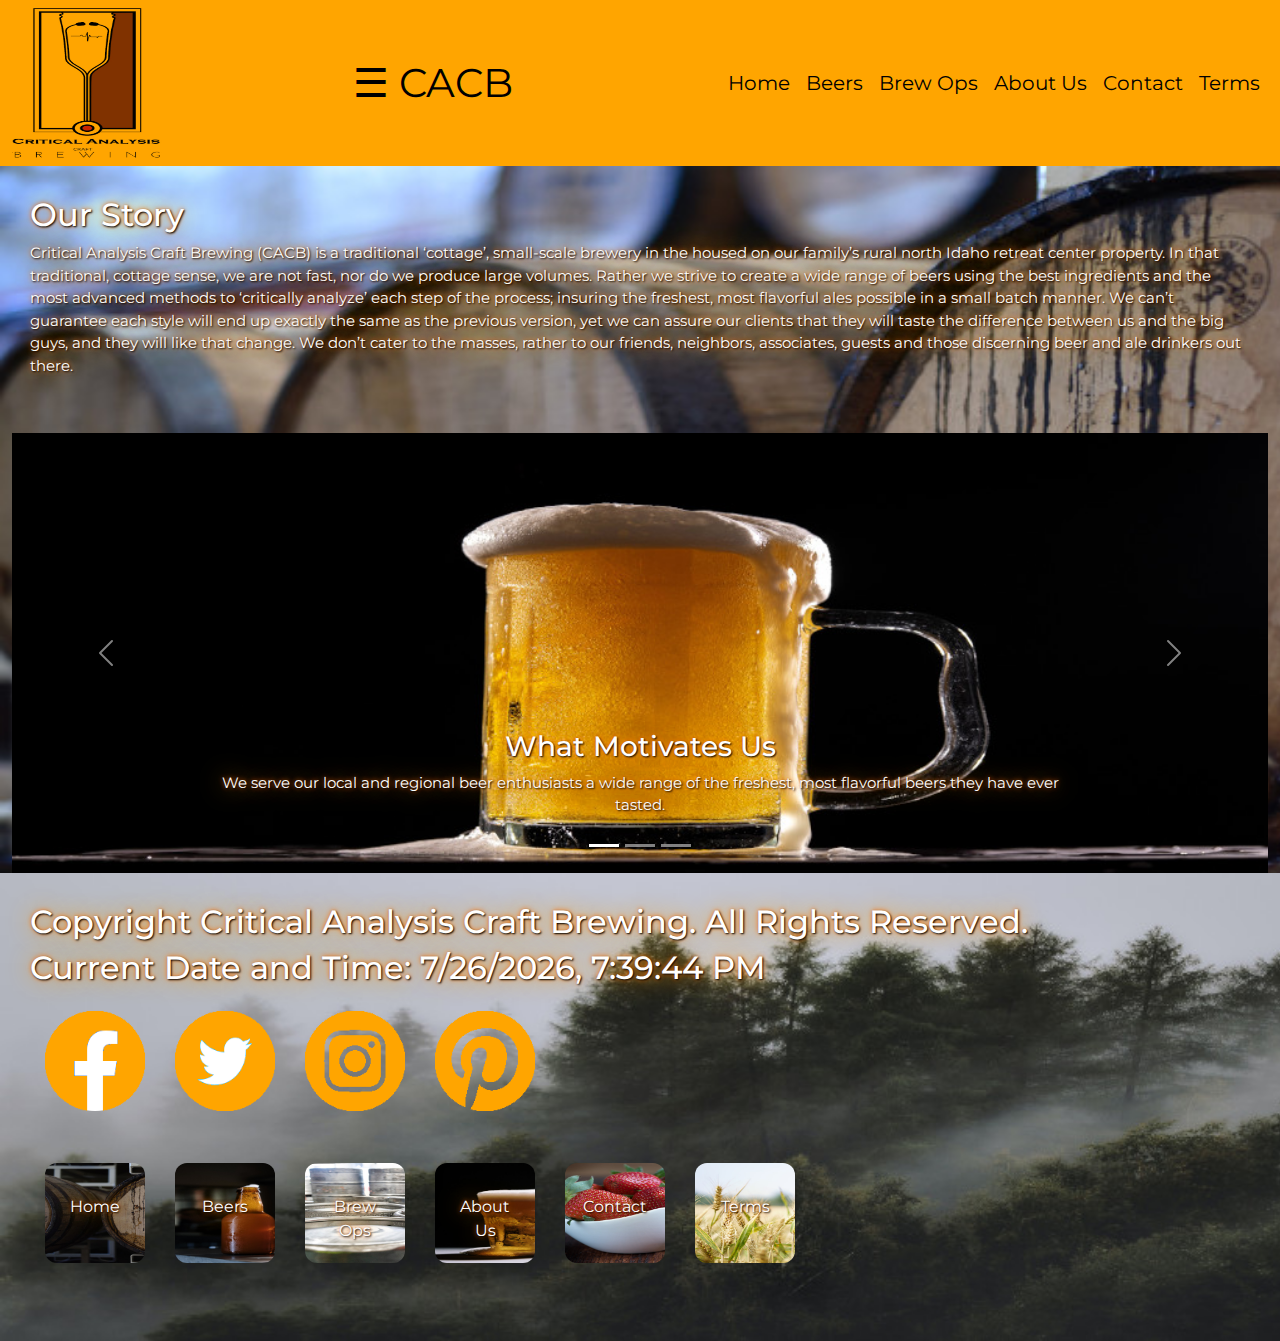
<file: index.html>
<!DOCTYPE html>
<html>
  <head>
    <meta http-equiv="Content-Type" content="text/html" charset="UTF-8">
    <meta name="viewport" content="width=device-width, initial-scale=1">
    <meta name="description" content="Critical Analysis Craft Brewing (CACB) is a traditional ‘cottage’, small-scale brewery located near our family’s rural north Idaho retreat center property. To produce those fresh, flavorful beers and ales, we strive to maintain a creative small batch brewery that sources the freshest ingredients.">
    <meta name="keywords" content="Critical, Analysis, Brewery, USA, US, Beers, Lager, Ale, Kegs, Bill Dernell, Strawberry, methods, rotators">
    <script src="https://ajax.googleapis.com/ajax/libs/jquery/3.5.1/jquery.min.js"></script>
    <script src="https://cdnjs.cloudflare.com/ajax/libs/popper.js/1.16.0/umd/popper.min.js"></script>
    <script src="scripts/sidenav.js" type="text/javascript"></script>
    <script src="scripts/navbar.js" type="text/javascript"></script>
    <script src="scripts/datetime.js" type="text/javascript"></script>
    <!-- <link rel="stylesheet" href="https://maxcdn.bootstrapcdn.com/bootstrap/4.5.0/css/bootstrap.min.css">
    <script src="https://maxcdn.bootstrapcdn.com/bootstrap/4.5.0/js/bootstrap.min.js"></script> -->
    <link href="https://cdn.jsdelivr.net/npm/bootstrap@5.1.2/dist/css/bootstrap.min.css" rel="stylesheet">
    <script src="https://cdn.jsdelivr.net/npm/bootstrap@5.1.2/dist/js/bootstrap.bundle.min.js"></script>
    <link rel="stylesheet" href="css/fonts.css">
    <link rel="stylesheet" href="css/sidenav.css">
    <link rel="stylesheet" href="css/background.css">
    <link href='https://fonts.googleapis.com/css?family=Montserrat' rel='stylesheet'>
  </head>
  <body>
    <nav class="navbar navbar-expand-sm navbar-custom">
      <div class="container-fluid">
        <div id="logo" style="align:left;">
          <img src="pics/cabl2.png" alt="Company Logo" height="150" width="150">
        </div>
        <a class="navbar-brand" onclick="openNav()" style="text-align: center; font-size:40px">&#9776; CACB</a>
        <ul class="navbar-nav">
          <li class="nav-item">
            <a id="HomeLink" class="nav-link" href="index.html" style="color:black; font-size:20px;">Home</a>
          </li>
          <li class="nav-item">
            <a id="BeersLink" class="nav-link" href="beerproduct.html" style="color:black; font-size:20px;">Beers</a>
          </li>
          <li class="nav-item">
            <a id="OperationsLink" class="nav-link" href="operations.html" style="color:black; font-size:20px;">Brew Ops</a>
          </li>
          <li class="nav-item">
            <a id="WhoLink" class="nav-link" href="who.html" style="color:black; font-size:20px;">About Us</a>
          </li>
          <li class="nav-item">
            <a id="ContactLink" class="nav-link" href="contact.html" style="color:black; font-size:20px;">Contact</a>
          </li>
          <li class="nav-item">
            <a id="TermsLink" class="nav-link" href="terms.html" style="color:black; font-size:20px;">Terms</a>
          </li>
        </ul>
      </div>
    </nav>
    <div id="mySidenav" class="sidenav">
      <a href="javascript:void(0)" class="closebtn" onclick="closeNav()">&times;</a>
      <a href="index.html">Home</a>
      <a href="beerproduct.html">Beers</a>
      <a href="operations.html">Brew Ops</a>
      <a href="who.html">About Us</a>
      <a href="contact.html">Contact</a>
      <a href="terms.html">Terms</a>
      <div id="logo" style="padding-top:20px; text-align:center;">
        <img src="pics/cabl2.png" alt="Company Logo" height="200" width="200">
      </div>
    </div>
    <header>
      <div id="summary"><h2 style="text-align:left;">Our Story</h2><p>Critical Analysis Craft Brewing (CACB) is a traditional ‘cottage’, small-scale brewery in the housed on our family’s rural north Idaho retreat center property.  In that traditional, cottage sense, we are not fast, nor do we produce large volumes.  Rather we strive to create a wide range of beers using the best ingredients and the most advanced methods to ‘critically analyze’ each step of the process; insuring the freshest, most flavorful ales possible in a small batch manner.  We can’t guarantee each style will end up exactly the same as the previous version, yet we can assure our clients that they will taste the difference between us and the big guys, and they will like that change.  We don’t cater to the masses, rather to our friends, neighbors, associates, guests and those discerning beer and ale drinkers out there.</p></div>
      <div class="container-fluid">
        <div id="cacbCar" class="carousel slide" data-bs-ride="carousel">
          <div class="carousel-indicators">
            <button type="button" data-bs-target="#cacbCar" data-bs-slide-to="0" class="active"></button>
            <button type="button" data-bs-target="#cacbCar" data-bs-slide-to="1"></button>
            <button type="button" data-bs-target="#cacbCar" data-bs-slide-to="2"></button>
          </div>
          <div class="carousel-inner">
              <div class="carousel-item active">
                <img src="pics/ing3.jpg" alt="beer" class="d-block w-100">
              <div class="carousel-caption">
                <h3>What Motivates Us</h3>
                <p>We serve our local and regional beer enthusiasts a wide range of the freshest, most flavorful beers they have ever tasted.</p>
              </div>
            </div>
            <div class="carousel-item">
                <img src="pics/ing2.jpg" alt="freshness" class="d-block w-100">
                <div class="carousel-caption">
                  <h3>What Motivates Us</h3>
                  <p>To produce those fresh, flavorful beers and ales, we strive to maintain a creative small batch brewery that sources the freshest ingredients.</p>
                </div>
            </div>
            <div class="carousel-item">
                <img src="pics/ing4.jpg" alt="equipment" class="d-block w-100">
                <div class="carousel-caption">
                  <h3>What Motivates Us</h3>
                  <p>We use both traditional and modern techniques and the finest equipment to craft critical analytical methods at each step to assure the best product possible.</p>
                </div>
            </div>
          </div>
            <!-- Left and right controls/icons -->
            <button class="carousel-control-prev" type="button" data-bs-target="#cacbCar" data-bs-slide="prev">
              <span class="carousel-control-prev-icon"></span>
            </button>
            <button class="carousel-control-next" type="button" data-bs-target="#cacbCar" data-bs-slide="next">
              <span class="carousel-control-next-icon"></span>
            </button>
        </div>
      </div>
    </header>
    <footer>
      <h2>Copyright Critical Analysis Craft Brewing. All Rights Reserved.</h2>
      <h2>Current Date and Time: <span id="datetime"></span></h2>
      <noscript>Sorry, your browser does not support Javascript! Please view this site on a browser that supports Javascript. Thanks!</noscript>
      <div class="menu-container">
        <div class="social-container">
            <a href="#" class="socialpage social1"></a>
            <a href="#" class="socialpage social2"></a>
            <a href="#" class="socialpage social3"></a>
            <a href="#" class="socialpage social4"></a>
        </div><br >
        <div class="button-container">
        <a href="index.html" class="buttonpage button1">Home</a>
         <a href="beerproduct.html" class="buttonpage button2">Beers</a>
         <a href="operations.html" class="buttonpage button3">Brew Ops</a>
         <a href="who.html" class="buttonpage button4">About Us</a>
         <a href="contact.html" class="buttonpage button5">Contact</a>
         <a href="terms.html" class="buttonpage button6">Terms</a>
       </div><br >
    </footer>
  </body>
</html>
</file>
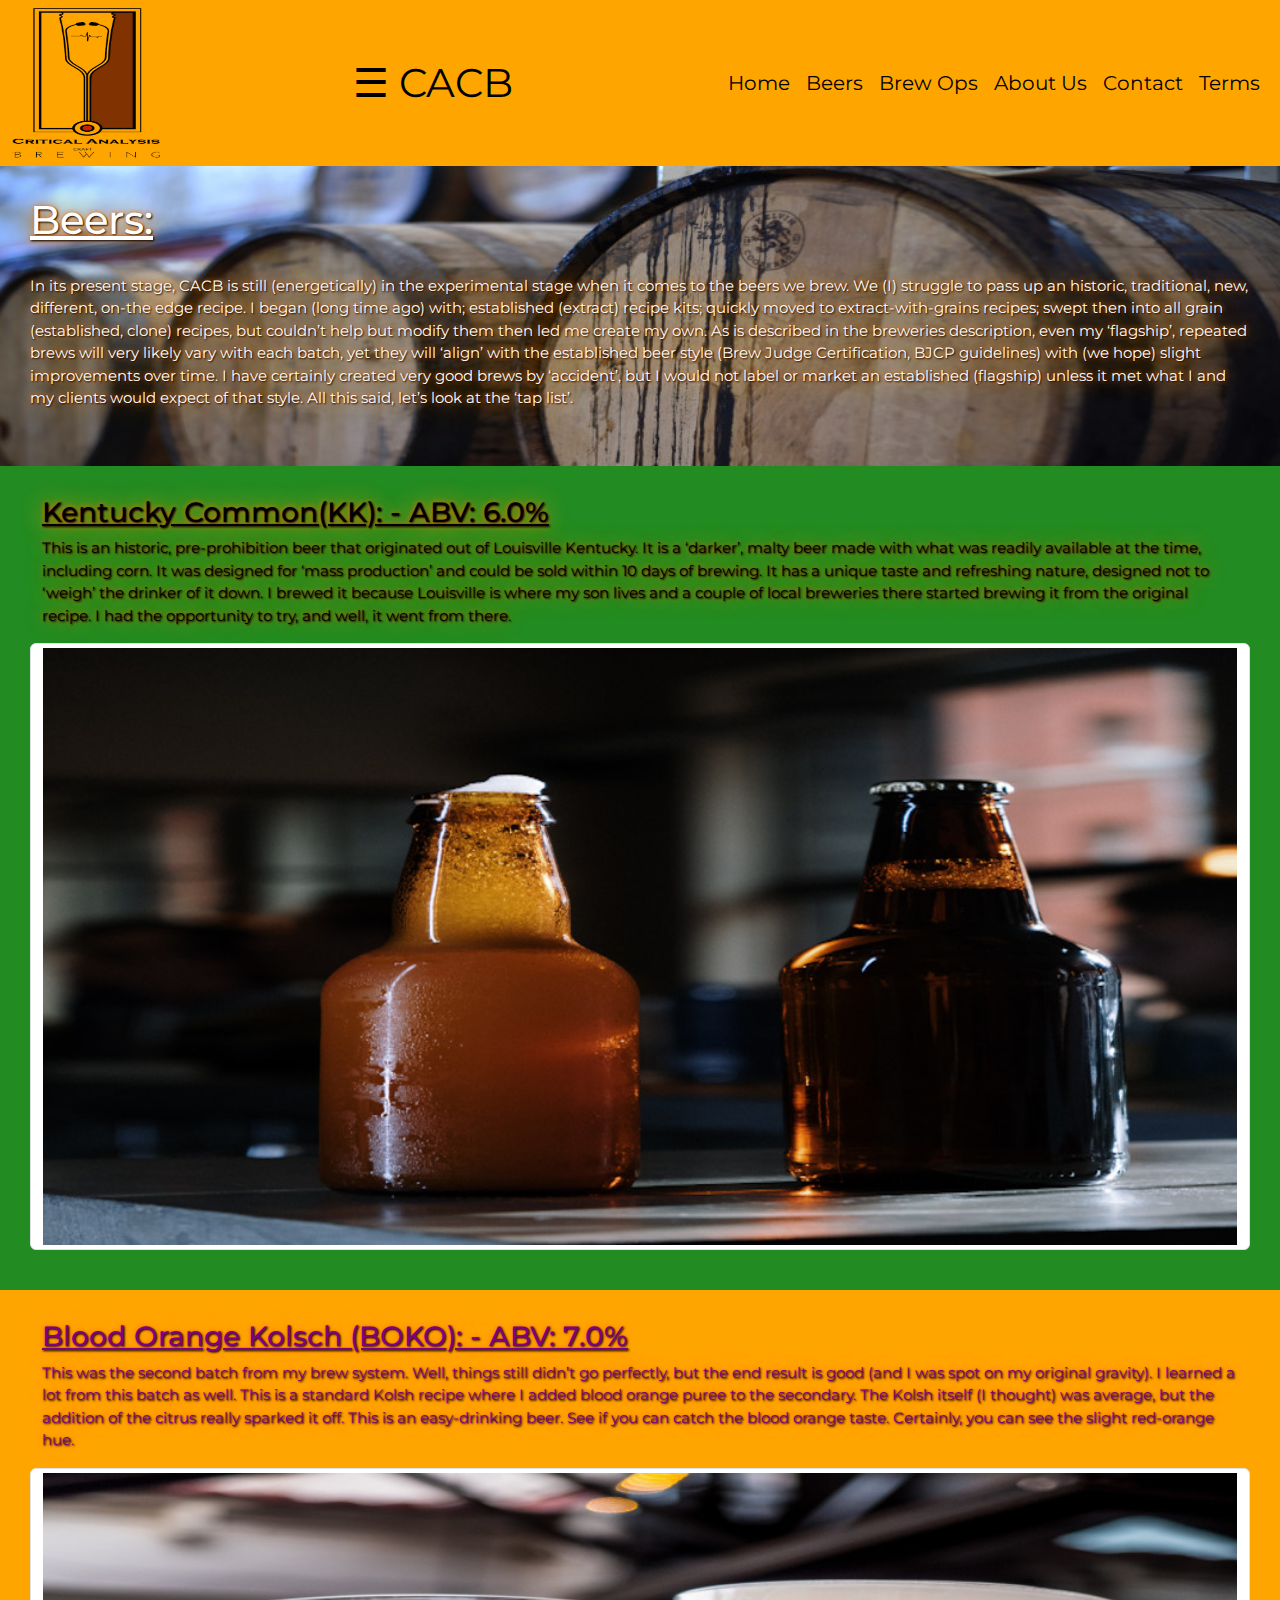
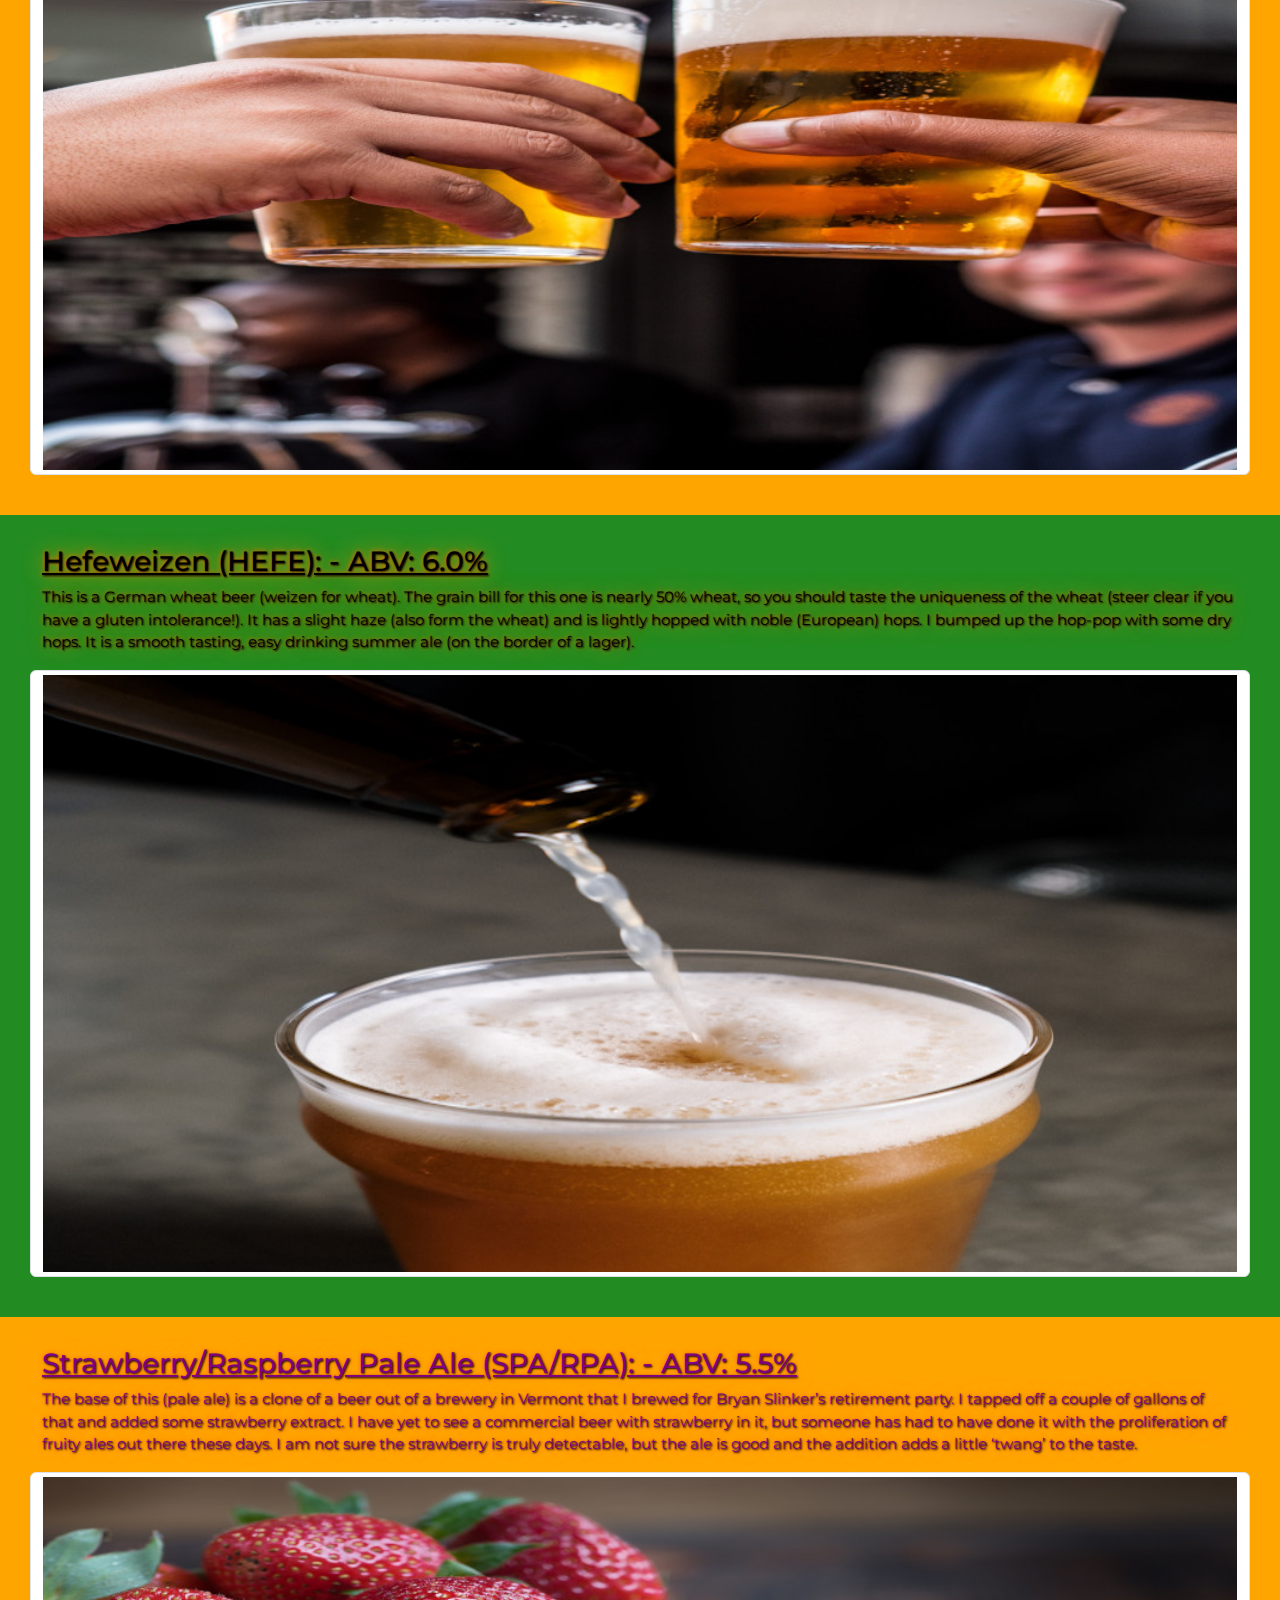
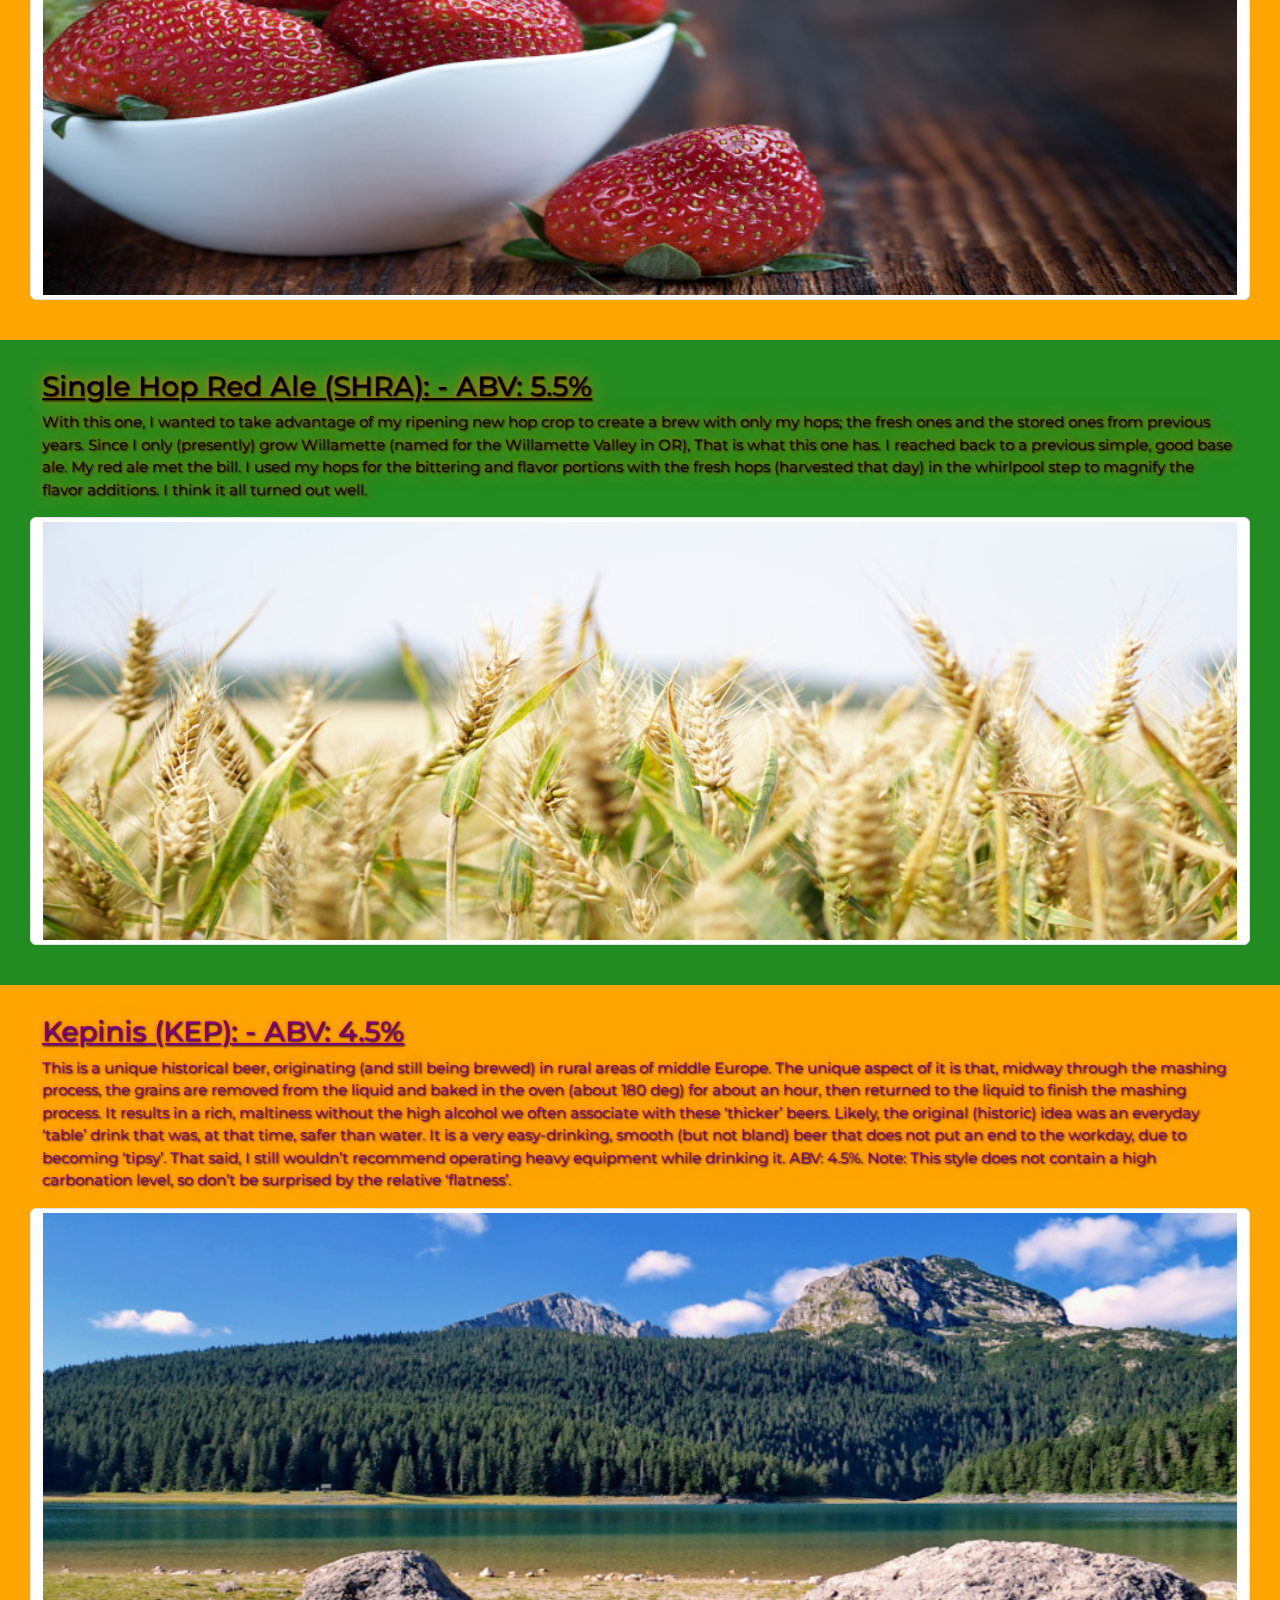
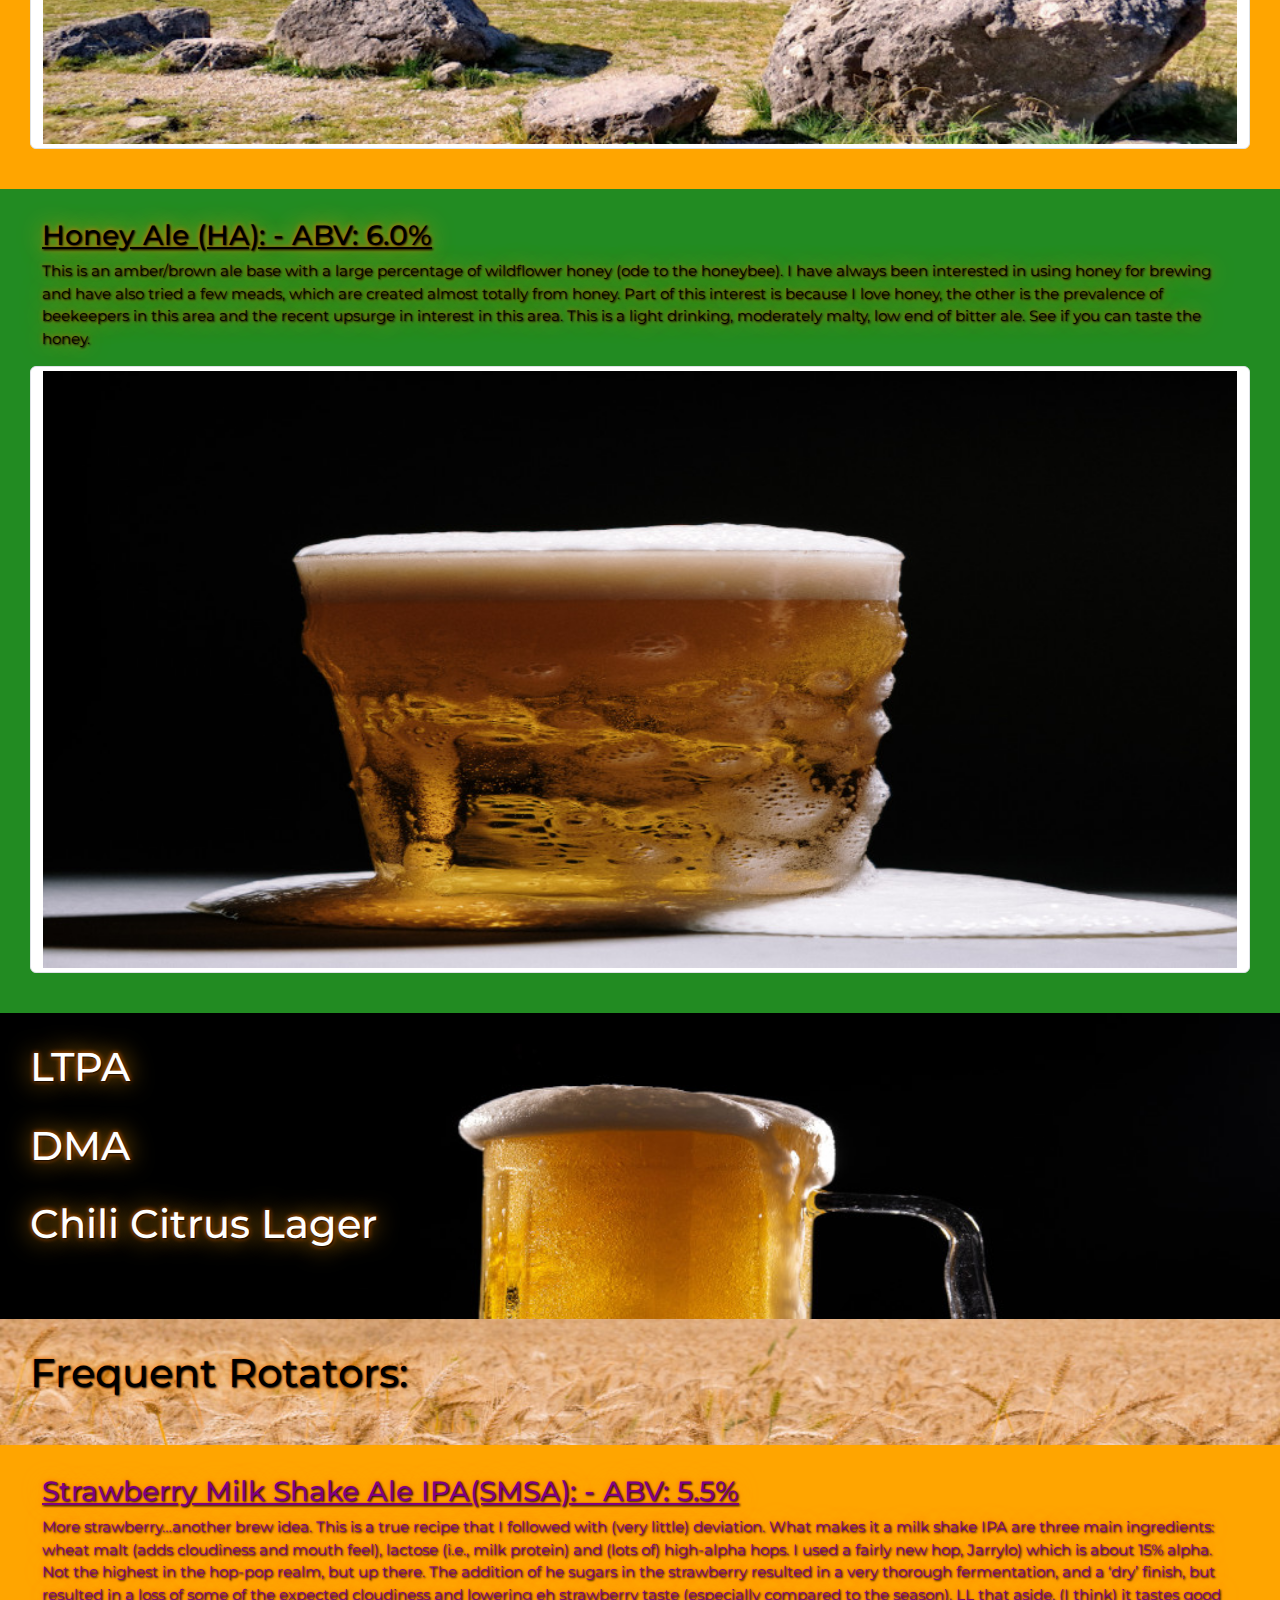
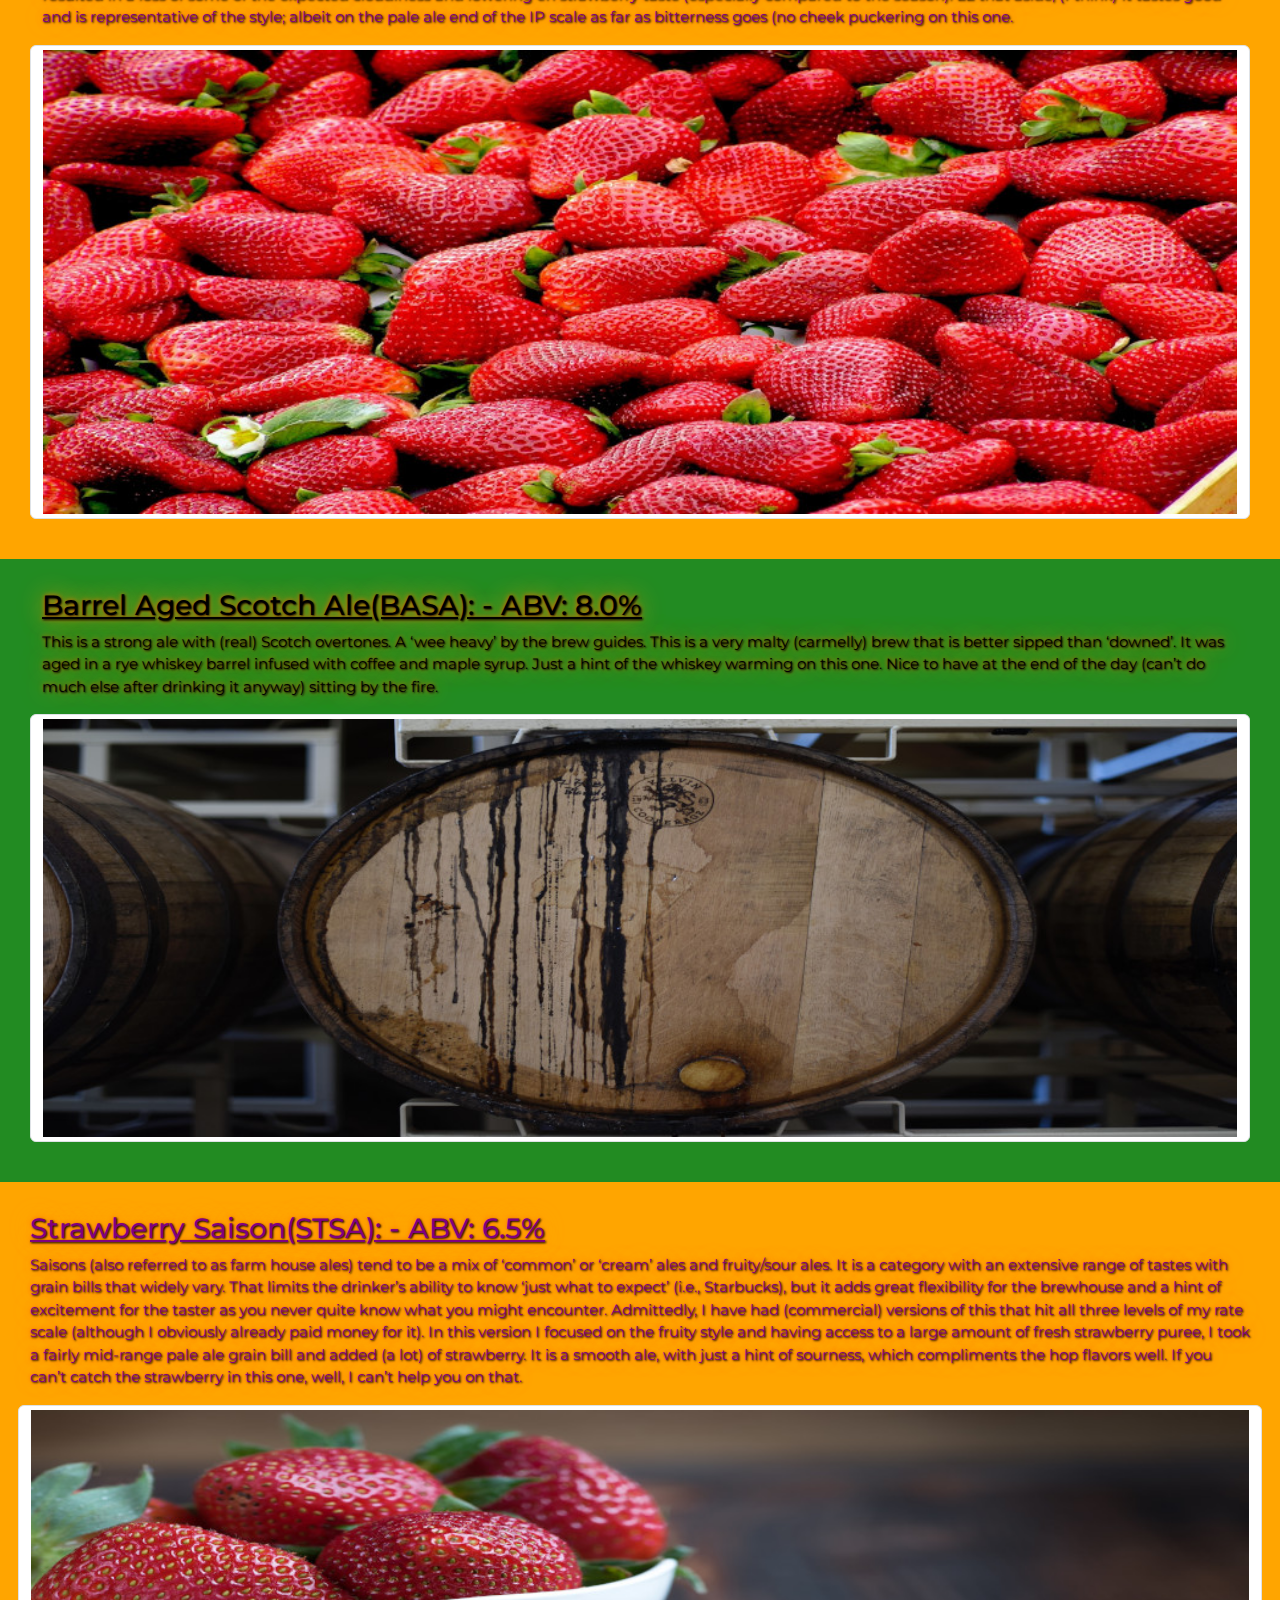
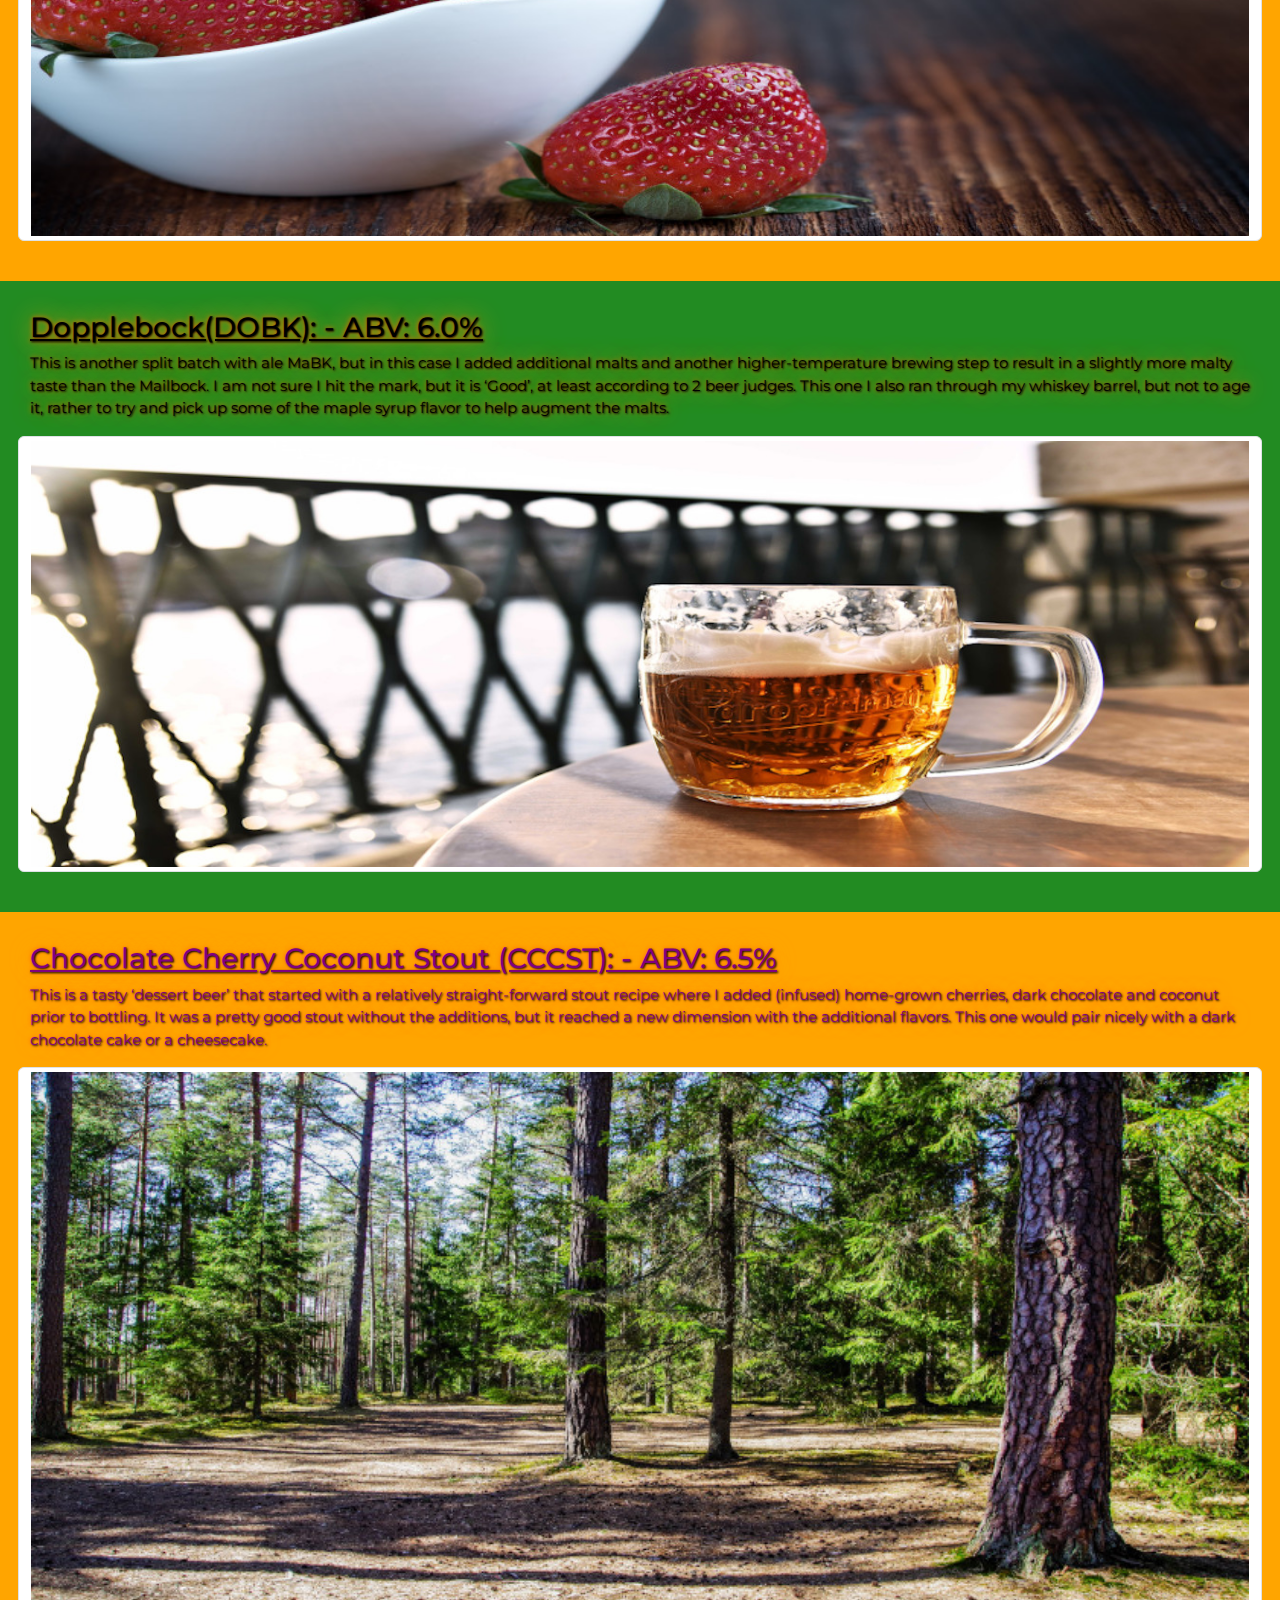
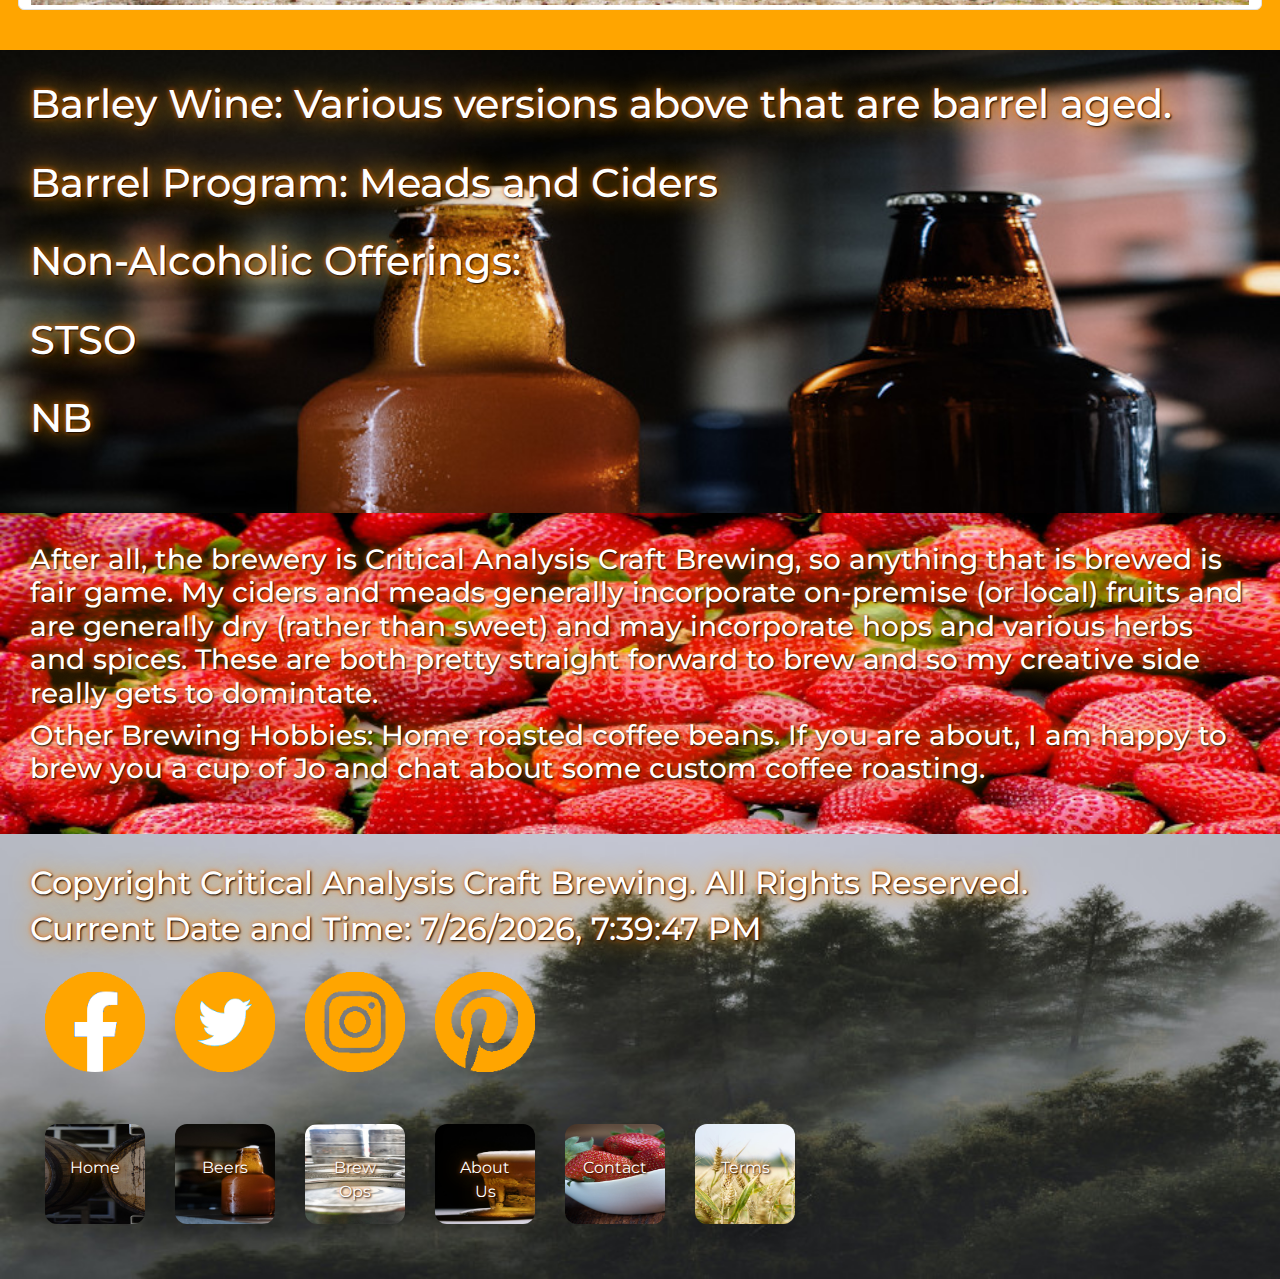
<file: beerproduct.html>
<!DOCTYPE html>
<html>
  <head>
    <meta http-equiv="Content-Type" content="text/html" charset="UTF-8">
    <meta name="viewport" content="width=device-width, initial-scale=1">
    <meta name="description" content="Critical Analysis Craft Brewing (CACB) is a traditional ‘cottage’, small-scale brewery located near our family’s rural north Idaho retreat center property. To produce those fresh, flavorful beers and ales, we strive to maintain a creative small batch brewery that sources the freshest ingredients.">
    <meta name="keywords" content="Critical, Analysis, Brewery, USA, US, Beers, Lager, Ale, Kegs, Bill Dernell, Strawberry, methods, rotators">
    <script src="https://ajax.googleapis.com/ajax/libs/jquery/3.5.1/jquery.min.js"></script>
    <script src="https://cdnjs.cloudflare.com/ajax/libs/popper.js/1.16.0/umd/popper.min.js"></script>
    <script src="scripts/sidenav.js" type="text/javascript"></script>
    <script src="scripts/navbar.js" type="text/javascript"></script>
    <script src="scripts/datetime.js" type="text/javascript"></script>
    <script src="scripts/beerproducts.js" type="text/javascript"></script>
    <!-- <link rel="stylesheet" href="https://maxcdn.bootstrapcdn.com/bootstrap/4.5.0/css/bootstrap.min.css">
    <script src="https://maxcdn.bootstrapcdn.com/bootstrap/4.5.0/js/bootstrap.min.js"></script> -->
    <link href="https://cdn.jsdelivr.net/npm/bootstrap@5.1.2/dist/css/bootstrap.min.css" rel="stylesheet">
    <script src="https://cdn.jsdelivr.net/npm/bootstrap@5.1.2/dist/js/bootstrap.bundle.min.js"></script>
    <link rel="stylesheet" href="css/fonts.css">
    <link rel="stylesheet" href="css/sidenav.css">
    <link rel="stylesheet" href="css/beerprod.css">
    <link href='https://fonts.googleapis.com/css?family=Montserrat' rel='stylesheet'>
  </head>
  <body>
    <nav class="navbar navbar-expand-sm navbar-custom">
      <div class="container-fluid">
        <div id="logo" style="align:left;">
          <img src="pics/cabl2.png" alt="Company Logo" height="150" width="150">
        </div>
        <a class="navbar-brand" onclick="openNav()" style="text-align: center; font-size:40px">&#9776; CACB</a>
        <ul class="navbar-nav">
          <li class="nav-item">
            <a id="HomeLink" class="nav-link" href="index.html" style="color:black; font-size:20px;">Home</a>
          </li>
          <li class="nav-item">
            <a id="BeersLink" class="nav-link" href="beerproduct.html" style="color:black; font-size:20px;">Beers</a>
          </li>
          <li class="nav-item">
            <a id="OperationsLink" class="nav-link" href="operations.html" style="color:black; font-size:20px;">Brew Ops</a>
          </li>
          <li class="nav-item">
            <a id="WhoLink" class="nav-link" href="who.html" style="color:black; font-size:20px;">About Us</a>
          </li>
          <li class="nav-item">
            <a id="ContactLink" class="nav-link" href="contact.html" style="color:black; font-size:20px;">Contact</a>
          </li>
          <li class="nav-item">
            <a id="TermsLink" class="nav-link" href="terms.html" style="color:black; font-size:20px;">Terms</a>
          </li>
        </ul>
      </div>
    </nav>
    <div id="mySidenav" class="sidenav">
      <a href="javascript:void(0)" class="closebtn" onclick="closeNav()">&times;</a>
      <a href="index.html">Home</a>
      <a href="beerproduct.html">Beers</a>
      <a href="operations.html">Brew Ops</a>
      <a href="who.html">About Us</a>
      <a href="contact.html">Contact</a>
      <a href="terms.html">Terms</a>
      <div id="logo" style="padding-top:20px; text-align:center;">
        <img src="pics/cabl2.png" alt="Company Logo" height="200" width="200">
      </div>
    </div>
    <header>
      <div id="beersthemselves">
        <h1 id="beers"style="text-decoration:underline;">Beers:</h1><br >
        <p>In its present stage, CACB is still (energetically) in the experimental
          stage when it comes to the beers we brew.  We (I) struggle to pass up an historic,
          traditional, new, different, on-the edge recipe.  I began (long time ago) with; established
          (extract) recipe kits; quickly moved to extract-with-grains recipes; swept then into all grain
          (established, clone) recipes, but couldn’t help but modify them then led me create my own.
          As is described in the breweries description, even my ‘flagship’, repeated brews
          will very likely vary with each batch, yet they will ‘align’ with the established
          beer style (Brew Judge Certification, BJCP guidelines) with (we hope) slight improvements
          over time.  I have certainly created very good brews by ‘accident’, but I would not
          label or market an established (flagship) unless it met what I and my clients would
          expect of that style.  All this said, let’s look at the ‘tap list’.</p>
      </div>
    </header>
    <div class="container-fluid">
      <div class="row" id="one">
        <h3 id="AboutKK" style="text-decoration: underline; color:#black;" class="hover">Kentucky Common(KK): - ABV: 6.0%</h3><br >
        <p id="AboutKKPara">This is an historic, pre-prohibition beer that originated out of Louisville Kentucky.  It is a ‘darker’, malty beer made with what was readily available at the time, including corn.  It was designed for ‘mass production’ and could be sold within 10 days of brewing. It has a unique taste and refreshing nature, designed not to ‘weigh’ the drinker of it down.  I brewed it because Louisville is where my son lives and a couple of local breweries there started brewing it from the original recipe.  I had the opportunity to try, and well, it went from there.</p><img src="pics/pexelscottonbro1.jpg" class="img-thumbnail" alt="beer" width="300" height="300">
      </div>
      <div class="row" id="two">
        <h3 id="AboutBoko" style="text-decoration: underline; color:#800080;" class="hover">Blood Orange Kolsch (BOKO): - ABV: 7.0%</h3><br >
        <p id="AboutBokoPara">This was the second batch from my brew system.  Well, things still didn’t go perfectly, but the end result is good (and I was spot on my original gravity).  I learned a lot from this batch as well.  This is a standard Kolsh recipe where I added blood orange puree to the secondary.  The Kolsh itself (I thought) was average, but the addition of the citrus really sparked it off.  This is an easy-drinking beer.  See if you can catch the blood orange taste. Certainly, you can see the slight red-orange hue.</p><img src="pics/pexels-tembela-bohle-1089930.jpg" class="img-thumbnail" alt="beer" width="300" height="300">
      </div>
      <div class="row" id="one">
        <h3 id="AboutHefe" style="text-decoration: underline; color:#black;" class="hover">Hefeweizen (HEFE): - ABV: 6.0%</h3><br >
        <p id="AboutHefePara">This is a German wheat beer (weizen for wheat). The grain bill for this one is nearly 50% wheat, so you should taste the uniqueness of the wheat (steer clear if you have a gluten intolerance!).  It has a slight haze (also form the wheat) and is lightly hopped with noble (European) hops.  I bumped up the hop-pop with some dry hops. It is a smooth tasting, easy drinking summer ale (on the border of a lager).</p><img src="pics/pexelscottonbro2.jpg" class="img-thumbnail" alt="beer" width="300" height="300">
      </div>
      <div class="row" id="two">
        <h3 id="AboutSpa" style="text-decoration: underline; color:#800080;" class="hover">Strawberry/Raspberry Pale Ale (SPA/RPA): - ABV: 5.5%</h3><br >
        <p id="AboutSpaPara">The base of this (pale ale) is a clone of a beer out of a brewery in Vermont that I brewed for Bryan Slinker’s retirement party. I tapped off a couple of gallons of that and added some strawberry extract.  I have yet to see a commercial beer with strawberry in it, but someone has had to have done it with the proliferation of fruity ales out there these days.  I am not sure the strawberry is truly detectable, but the ale is good and the addition adds a little ‘twang’ to the taste.</p><img src="pics/ing2.jpg" class="img-thumbnail" alt="beer" width="300" height="300">
      </div>
      <div class="row" id="one">
        <h3 id="AboutSHRA" style="text-decoration: underline; color:#black;" class="hover">Single Hop Red Ale (SHRA): - ABV: 5.5%</h3><br >
        <p id="AboutSHRAPara">With this one, I wanted to take advantage of my ripening new hop crop to create a brew with only my hops; the fresh ones and the stored ones from previous years.  Since I only (presently) grow Willamette (named for the Willamette Valley in OR), That is what this one has.  I reached back to a previous simple, good base ale.  My red ale met the bill.  I used my hops for the bittering and flavor portions with the fresh hops (harvested that day) in the whirlpool step to magnify the flavor additions. I think it all turned out well.</p><img src="pics/ing1.jpg" class="img-thumbnail" alt="beer" width="300" height="300">
      </div>
      <div class="row" id="two">
        <h3 id="AboutKep" style="text-decoration: underline; color:#800080;" class="hover">Kepinis (KEP): - ABV: 4.5%</h3><br >
        <p id="AboutKepPara">This is a unique historical beer, originating (and still being brewed) in rural areas of middle Europe.  The unique aspect of it is that, midway through the mashing process, the grains are removed from the liquid and baked in the oven (about 180 deg) for about an hour, then returned to the liquid to finish the mashing process.  It results in a rich, maltiness without the high alcohol we often associate with these ‘thicker’ beers.  Likely, the original (historic) idea was an everyday ‘table’ drink that was, at that time, safer than water.  It is a very easy-drinking, smooth (but not bland) beer that does not put an end to the workday, due to becoming ‘tipsy’.  That said, I still wouldn’t recommend operating heavy equipment while drinking it.  ABV: 4.5%.  Note: This style does not contain a high carbonation level, so don’t be surprised by the relative ‘flatness’.</p>
        <img src="pics/front2.jpg" class="img-thumbnail" alt="beer" width="300" height="300">
      </div>
      <div class="row" id="one">
          <h3 id="AboutHA" style="text-decoration: underline; color:#black;" class="hover">Honey Ale (HA): - ABV: 6.0%</h3><br >
          <p id="AboutHAPara">This is an amber/brown ale base with a large percentage of wildflower honey (ode to the honeybee).  I have always been interested in using honey for brewing and have also tried a few meads, which are created almost totally from honey.  Part of this interest is because I love honey, the other is the prevalence of beekeepers in this area and the recent upsurge in interest in this area.  This is a light drinking, moderately malty, low end of bitter ale. See if you can taste the honey.</p><img src="pics/pexelscottonbro3.jpg" class="img-thumbnail" alt="beer" width="300" height="300">
      </div>
    </div>
    <div id="morebeers">
      <h1 id="morebeer1">LTPA</h1><br >
      <h1 id="morebeer2">DMA</h1><br >
      <h1 id="morebeer3">Chili Citrus Lager</h1><br >
    </div>
    <div id="beertitle1"><h1 id="title1">Frequent Rotators:</h1></div>
    <div class="container-fluid">
      <div class="row" id="two">
        <h3 id="AboutSMSA" style="text-decoration: underline; color:#800080;" class="hover">Strawberry Milk Shake Ale IPA(SMSA): - ABV: 5.5%</h3><br >
        <p id="AboutSMSAPara">More strawberry…another brew idea. This is a true recipe that I followed with (very little) deviation.  What makes it a milk shake IPA are three main ingredients: wheat malt (adds cloudiness and mouth feel), lactose (i.e., milk protein) and (lots of) high-alpha hops.  I used a fairly new hop, Jarrylo) which is about 15% alpha.  Not the highest in the hop-pop realm, but up there. The addition of he sugars in the strawberry resulted in a very thorough fermentation, and a ‘dry’ finish, but resulted in a loss of some of the expected cloudiness and lowering eh strawberry taste (especially compared to the season).  LL that aside, (I think) it tastes good and is representative of the style; albeit on the pale ale end of the IP scale as far as bitterness goes (no cheek puckering on this one. </p><img src="pics/pexels-pixabay-70746.jpg" class="img-thumbnail" alt="beer" width="300" height="300">
      </div>
      <div class="row" id="one">
        <h3 id="AboutBasa" style="text-decoration: underline; color:#black;" class="hover">Barrel Aged Scotch Ale(BASA):  - ABV: 8.0%</h3><br >
        <p id="AboutBasaPara">This is a strong ale with (real) Scotch overtones.  A ‘wee heavy’ by the brew guides.  This is a very malty (carmelly) brew that is better sipped than ‘downed’.  It was aged in a rye whiskey barrel infused with coffee and maple syrup.  Just a hint of the whiskey warming on this one.  Nice to have at the end of the day (can’t do much else after drinking it anyway) sitting by the fire.</p><img src="pics/ing4.jpg" class="img-thumbnail" alt="beer" width="300" height="300"></div>
      </div>
      <div class="row" id="two">
        <h3 id="AboutSTSA" style="text-decoration: underline; color:#800080;" class="hover">Strawberry Saison(STSA): - ABV: 6.5%</h3><br >
        <p id="AboutSTSAPara"> Saisons (also referred to as farm house ales) tend to be a mix of
          ‘common’ or ‘cream’ ales and fruity/sour ales.  It is a category with an extensive range
          of tastes with grain bills that widely vary.  That limits the drinker’s ability to know
          ‘just what to expect’ (i.e., Starbucks), but it adds great flexibility for the brewhouse and a hint of excitement
          for the taster as you never quite know what you might encounter. Admittedly,
          I have had (commercial) versions of this that hit all three levels of my rate scale
          (although I obviously already paid money for it). In this version I
          focused on the fruity style and having access to a large amount of fresh strawberry puree,
          I took a fairly mid-range pale ale grain bill and added (a lot) of strawberry.  It is a smooth ale,
           with just a hint of sourness, which compliments the hop flavors well.
           If you can’t catch the strawberry in this one, well, I can’t help you on that.</p><img src="pics/ing2.jpg" class="img-thumbnail" alt="beer" width="300" height="300"></div>
      <div class="row" id="one">
        <h3 id="AboutDobk" style="text-decoration: underline; color:#black;" class="hover">Dopplebock(DOBK): - ABV: 6.0%</h3><br >
        <p id="AboutDobkPara">This is another split batch with ale MaBK, but in this case I added additional malts and another higher-temperature brewing step to result in a slightly more malty taste than the Mailbock.  I am not sure I hit the mark, but it is ‘Good’, at least according to 2 beer judges.  This one I also ran through my whiskey barrel, but not to age it, rather to try and pick up some of the maple syrup flavor to help augment the malts.</p><img src="pics/pexels-sonja-maric-2707972.jpg" class="img-thumbnail" alt="beer" width="300" height="300"></div>
      </div>
      <div class="row" id="two">
        <h3 id="AboutCoco" style="text-decoration: underline; color:#800080;" class="hover">Chocolate Cherry Coconut Stout (CCCST):  - ABV: 6.5%</h3><br >
        <p id="AboutCocoPara">This is a tasty ‘dessert beer’ that started with a relatively straight-forward stout recipe where I added (infused) home-grown cherries, dark chocolate and coconut prior to bottling.  It was a pretty good stout without the additions, but it reached a new dimension with the additional flavors.  This one would pair nicely with a dark chocolate cake or a cheesecake.</p><img src="pics/pexels-pille-kirsi-1009402.jpg" class="img-thumbnail" alt="beer" width="300" height="300"></div>
      </div>
    </div>
    <div id="otherdrinks">
      <h1 id="drink1">Barley Wine: Various versions above that are barrel aged.</h1><br >
      <h1 id="drink2">Barrel Program: Meads and Ciders</h1><br >
      <h1 id="drink3">Non-Alcoholic Offerings:</h1><br >
      <h1 id="drink4">STSO</h1><br >
      <h1 id="drink3">NB</h1><br >
    </div>
    <div id="finalsummary">
      <h3>After all, the brewery is Critical Analysis Craft Brewing, so anything that is brewed is fair game.  My ciders and meads generally incorporate on-premise (or local) fruits and are generally dry (rather than sweet) and may incorporate hops and various herbs and spices.  These are both pretty straight forward to brew and so my creative side really gets to domintate.</h3>
      <h3>Other Brewing Hobbies: Home roasted coffee beans.  If you are about, I am happy to brew you a cup of Jo and chat about some custom coffee roasting.</h3>
    </div>
    <footer>
      <h2>Copyright Critical Analysis Craft Brewing. All Rights Reserved.</h2>
      <h2>Current Date and Time: <span id="datetime"></span></h2>
      <noscript>Sorry, your browser does not support Javascript! Please view this site on a browser that supports Javascript. Thanks!</noscript>
      <div class="menu-container">
        <div class="social-container">
            <a href="#" class="socialpage social1"></a>
            <a href="#" class="socialpage social2"></a>
            <a href="#" class="socialpage social3"></a>
            <a href="#" class="socialpage social4"></a>
        </div><br >
        <div class="button-container">
        <a href="index.html" class="buttonpage button1">Home</a>
         <a href="beerproduct.html" class="buttonpage button2">Beers</a>
         <a href="operations.html" class="buttonpage button3">Brew Ops</a>
         <a href="who.html" class="buttonpage button4">About Us</a>
         <a href="contact.html" class="buttonpage button5">Contact</a>
         <a href="terms.html" class="buttonpage button6">Terms</a>
        </div>
      </div>
    </footer>
  </body>
</html>
</file>
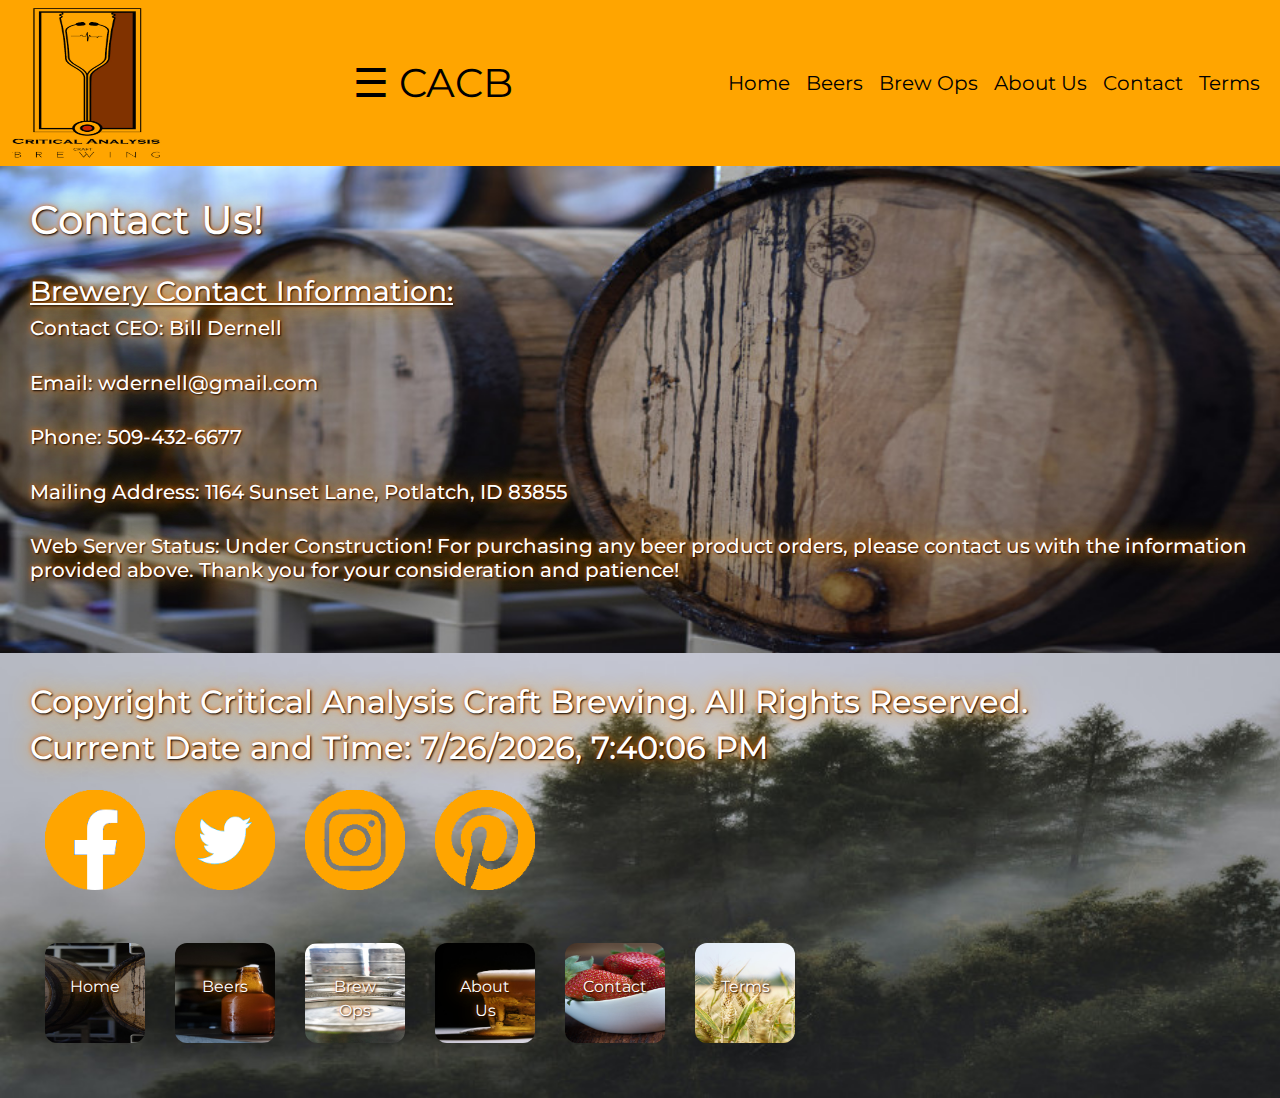
<file: contact.html>
<!DOCTYPE html>
<html>
  <head>
    <meta http-equiv="Content-Type" content="text/html" charset="UTF-8">
    <meta name="viewport" content="width=device-width, initial-scale=1">
    <meta name="description" content="Critical Analysis Craft Brewing (CACB) is a traditional ‘cottage’, small-scale brewery located near our family’s rural north Idaho retreat center property. To produce those fresh, flavorful beers and ales, we strive to maintain a creative small batch brewery that sources the freshest ingredients.">
    <meta name="keywords" content="Critical, Analysis, Brewery, USA, US, Beers, Lager, Ale, Kegs, Bill Dernell, Strawberry, methods, rotators">
    <script src="https://ajax.googleapis.com/ajax/libs/jquery/3.5.1/jquery.min.js"></script>
    <script src="https://cdnjs.cloudflare.com/ajax/libs/popper.js/1.16.0/umd/popper.min.js"></script>
    <script src="scripts/sidenav.js" type="text/javascript"></script>
    <script src="scripts/navbar.js" type="text/javascript"></script>
    <script src="scripts/datetime.js" type="text/javascript"></script>
    <!-- <link rel="stylesheet" href="https://maxcdn.bootstrapcdn.com/bootstrap/4.5.0/css/bootstrap.min.css">
    <script src="https://maxcdn.bootstrapcdn.com/bootstrap/4.5.0/js/bootstrap.min.js"></script> -->
    <link href="https://cdn.jsdelivr.net/npm/bootstrap@5.1.2/dist/css/bootstrap.min.css" rel="stylesheet">
    <script src="https://cdn.jsdelivr.net/npm/bootstrap@5.1.2/dist/js/bootstrap.bundle.min.js"></script>
    <link rel="stylesheet" href="css/fonts.css">
    <link rel="stylesheet" href="css/sidenav.css">
    <link rel="stylesheet" href="css/beercontact.css">
    <link href='https://fonts.googleapis.com/css?family=Montserrat' rel='stylesheet'>
  </head>
  <body>
    <nav class="navbar navbar-expand-sm navbar-custom">
      <div class="container-fluid">
        <div id="logo" style="align:left;">
          <img src="pics/cabl2.png" alt="Company Logo" height="150" width="150">
        </div>
        <a class="navbar-brand" onclick="openNav()" style="text-align: center; font-size:40px">&#9776; CACB</a>
        <ul class="navbar-nav">
          <li class="nav-item">
            <a id="HomeLink" class="nav-link" href="index.html" style="color:black; font-size:20px;">Home</a>
          </li>
          <li class="nav-item">
            <a id="BeersLink" class="nav-link" href="beerproduct.html" style="color:black; font-size:20px;">Beers</a>
          </li>
          <li class="nav-item">
            <a id="OperationsLink" class="nav-link" href="operations.html" style="color:black; font-size:20px;">Brew Ops</a>
          </li>
          <li class="nav-item">
            <a id="WhoLink" class="nav-link" href="who.html" style="color:black; font-size:20px;">About Us</a>
          </li>
          <li class="nav-item">
            <a id="ContactLink" class="nav-link" href="contact.html" style="color:black; font-size:20px;">Contact</a>
          </li>
          <li class="nav-item">
            <a id="TermsLink" class="nav-link" href="terms.html" style="color:black; font-size:20px;">Terms</a>
          </li>
        </ul>
      </div>
    </nav>
    <div id="mySidenav" class="sidenav">
      <a href="javascript:void(0)" class="closebtn" onclick="closeNav()">&times;</a>
      <a href="index.html">Home</a>
      <a href="beerproduct.html">Beers</a>
      <a href="operations.html">Brew Ops</a>
      <a href="who.html">About Us</a>
      <a href="contact.html">Contact</a>
      <a href="terms.html">Terms</a>
      <div id="logo" style="padding-top:20px; text-align:center;">
        <img src="pics/cabl2.png" alt="Company Logo" height="200" width="200">
      </div>
    </div>
    <header>
      <div id="contactdetails">
        <h1 id="contacttitle">Contact Us!</h1><br >
        <h3 id="contactpeople" style="text-decoration:underline;">Brewery Contact Information:</h3>
        <h5 id="contact1">Contact CEO: Bill Dernell</h5><br >
        <h5 id="contact2">Email: wdernell@gmail.com</h5><br >
        <h5 id="contact3">Phone: 509-432-6677</h5><br >
        <h5 id="contact4">Mailing Address: 1164 Sunset Lane, Potlatch, ID 83855</h5><br >
        <h5 id="contact5">Web Server Status: Under Construction! For purchasing any beer product orders, please contact us with the information provided above. Thank you for your consideration and patience!</h5><br >
      </div>
    </header>
    <footer>
      <h2>Copyright Critical Analysis Craft Brewing. All Rights Reserved.</h2>
      <h2>Current Date and Time: <span id="datetime"></span></h2>
      <noscript>Sorry, your browser does not support Javascript! Please view this site on a browser that supports Javascript. Thanks!</noscript>
      <div class="menu-container">
        <div class="social-container">
            <a href="#" class="socialpage social1"></a>
            <a href="#" class="socialpage social2"></a>
            <a href="#" class="socialpage social3"></a>
            <a href="#" class="socialpage social4"></a>
        </div><br >
        <div class="button-container">
        <a href="index.html" class="buttonpage button1">Home</a>
         <a href="beerproduct.html" class="buttonpage button2">Beers</a>
         <a href="operations.html" class="buttonpage button3">Brew Ops</a>
         <a href="who.html" class="buttonpage button4">About Us</a>
         <a href="contact.html" class="buttonpage button5">Contact</a>
         <a href="terms.html" class="buttonpage button6">Terms</a>
        </div>
      </div>
    </footer>
  </body>
</html>
</file>
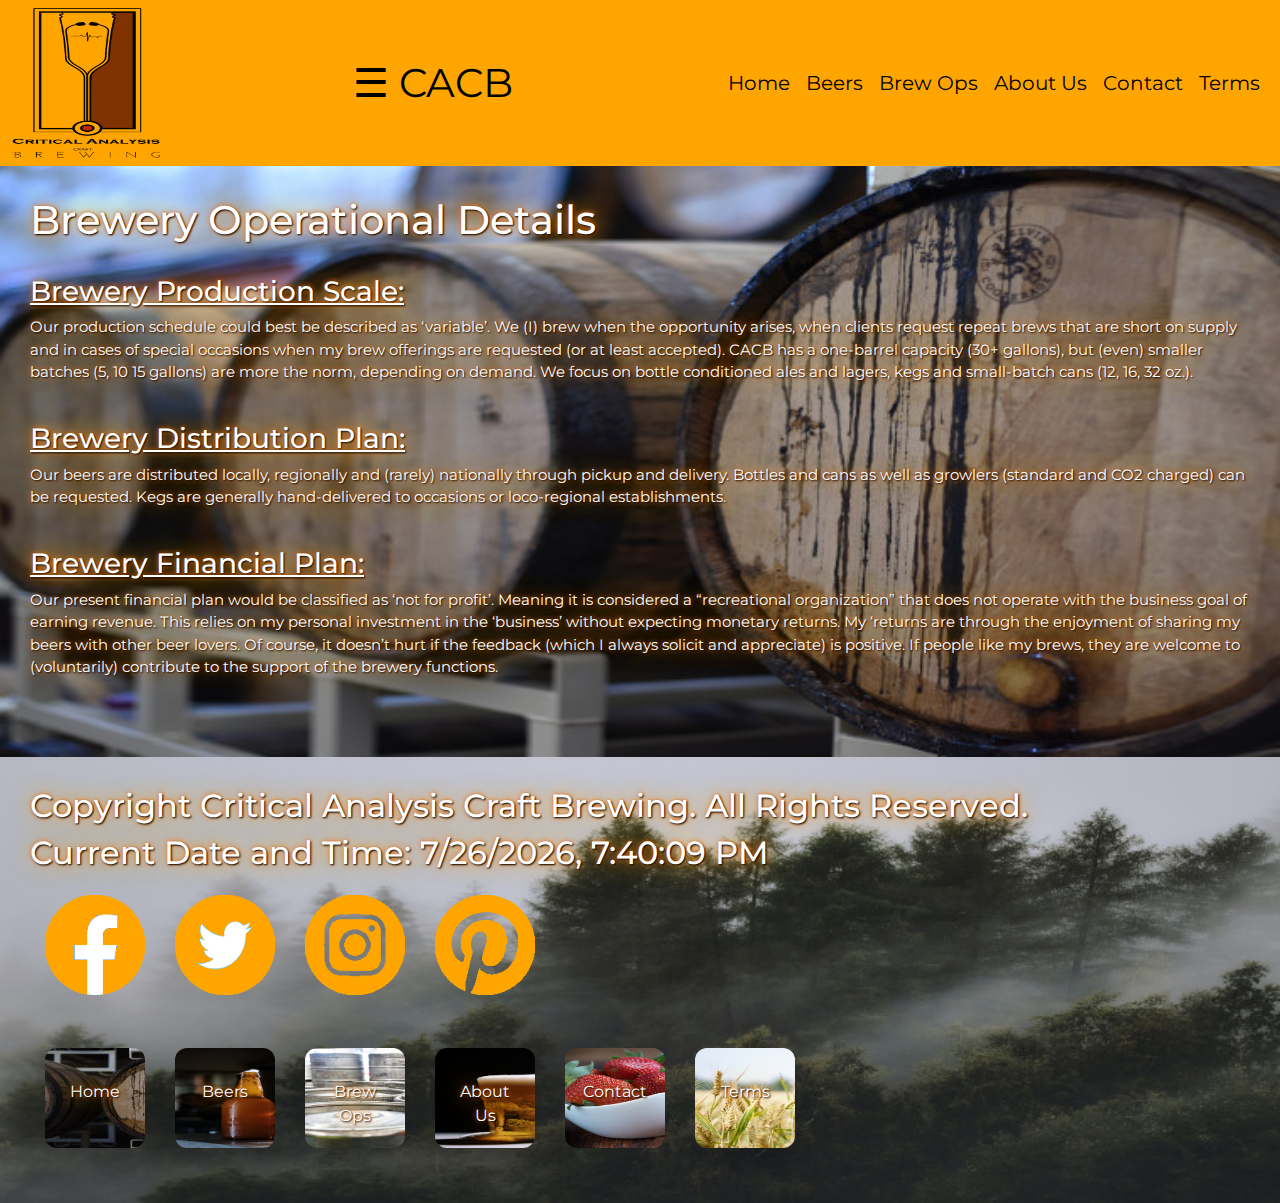
<file: operations.html>
<!DOCTYPE html>
<html>
  <head>
    <meta http-equiv="Content-Type" content="text/html" charset="UTF-8">
    <meta name="viewport" content="width=device-width, initial-scale=1">
    <meta name="description" content="Critical Analysis Craft Brewing (CACB) is a traditional ‘cottage’, small-scale brewery located near our family’s rural north Idaho retreat center property. To produce those fresh, flavorful beers and ales, we strive to maintain a creative small batch brewery that sources the freshest ingredients.">
    <meta name="keywords" content="Critical, Analysis, Brewery, USA, US, Beers, Lager, Ale, Kegs, Bill Dernell, Strawberry, methods, rotators">
    <script src="https://ajax.googleapis.com/ajax/libs/jquery/3.5.1/jquery.min.js"></script>
    <script src="https://cdnjs.cloudflare.com/ajax/libs/popper.js/1.16.0/umd/popper.min.js"></script>
    <script src="scripts/sidenav.js" type="text/javascript"></script>
    <script src="scripts/navbar.js" type="text/javascript"></script>
    <script src="scripts/datetime.js" type="text/javascript"></script>
    <!-- <link rel="stylesheet" href="https://maxcdn.bootstrapcdn.com/bootstrap/4.5.0/css/bootstrap.min.css">
    <script src="https://maxcdn.bootstrapcdn.com/bootstrap/4.5.0/js/bootstrap.min.js"></script> -->
    <link href="https://cdn.jsdelivr.net/npm/bootstrap@5.1.2/dist/css/bootstrap.min.css" rel="stylesheet">
    <script src="https://cdn.jsdelivr.net/npm/bootstrap@5.1.2/dist/js/bootstrap.bundle.min.js"></script>
    <link rel="stylesheet" href="css/fonts.css">
    <link rel="stylesheet" href="css/sidenav.css">
    <link rel="stylesheet" href="css/brewop.css">
    <link href='https://fonts.googleapis.com/css?family=Montserrat' rel='stylesheet'>
  </head>
  <body>
    <nav class="navbar navbar-expand-sm navbar-custom">
      <div class="container-fluid">
        <div id="logo" style="align:left;">
          <img src="pics/cabl2.png" alt="Company Logo" height="150" width="150">
        </div>
        <a class="navbar-brand" onclick="openNav()" style="text-align: center; font-size:40px">&#9776; CACB</a>
        <ul class="navbar-nav">
          <li class="nav-item">
            <a id="HomeLink" class="nav-link" href="index.html" style="color:black; font-size:20px;">Home</a>
          </li>
          <li class="nav-item">
            <a id="BeersLink" class="nav-link" href="beerproduct.html" style="color:black; font-size:20px;">Beers</a>
          </li>
          <li class="nav-item">
            <a id="OperationsLink" class="nav-link" href="operations.html" style="color:black; font-size:20px;">Brew Ops</a>
          </li>
          <li class="nav-item">
            <a id="WhoLink" class="nav-link" href="who.html" style="color:black; font-size:20px;">About Us</a>
          </li>
          <li class="nav-item">
            <a id="ContactLink" class="nav-link" href="contact.html" style="color:black; font-size:20px;">Contact</a>
          </li>
          <li class="nav-item">
            <a id="TermsLink" class="nav-link" href="terms.html" style="color:black; font-size:20px;">Terms</a>
          </li>
        </ul>
      </div>
    </nav>
    <div id="mySidenav" class="sidenav">
      <a href="javascript:void(0)" class="closebtn" onclick="closeNav()">&times;</a>
      <a href="index.html">Home</a>
      <a href="beerproduct.html">Beers</a>
      <a href="operations.html">Brew Ops</a>
      <a href="who.html">About Us</a>
      <a href="contact.html">Contact</a>
      <a href="terms.html">Terms</a>
      <div id="logo" style="padding-top:20px; text-align:center;">
        <img src="pics/cabl2.png" alt="Company Logo" height="200" width="200">
      </div>
    </div>
    <header>
      <div id="opdetails">
        <h1 id="brewopdetails">Brewery Operational Details</h1><br >
        <h3 id="brewprodscale" style="text-decoration:underline;">Brewery Production Scale:</h3>
        <p>Our production schedule could best be described as ‘variable’.
        We (I) brew when the opportunity arises, when clients request repeat
        brews that are short on supply and in cases of special occasions when my
        brew offerings are requested (or at least accepted). CACB has a one-barrel
        capacity (30+ gallons), but (even) smaller batches (5, 10 15 gallons) are more the norm,
        depending on demand. We focus on bottle conditioned ales and lagers, kegs and small-batch
        cans (12, 16, 32 oz.).</p><br >
        <h3 id="brewdistplan" style="text-decoration:underline;">Brewery Distribution Plan:</h3>
        <p>Our beers are distributed locally, regionally and (rarely) nationally through pickup and delivery.
          Bottles and cans as well as growlers (standard and CO2 charged) can be requested.
          Kegs are generally hand-delivered to occasions or loco-regional establishments.</p><br >
        <h3 id="brewfinanplan" style="text-decoration:underline;">Brewery Financial Plan:</h3>
        <p>Our present financial plan would be classified as ‘not for profit’. Meaning it is considered a
          “recreational organization” that does not operate with the business goal of earning revenue.
          This relies on my personal investment in the ‘business’ without expecting monetary returns.
          My ‘returns are through the enjoyment of sharing my beers with other beer lovers.
          Of course, it doesn’t hurt if the feedback (which I always solicit and appreciate) is positive.
          If people like my brews, they are welcome to (voluntarily) contribute to the support of the brewery functions.</p><br >
      </div>
    </header>
    <footer>
      <h2>Copyright Critical Analysis Craft Brewing. All Rights Reserved.</h2>
      <h2>Current Date and Time: <span id="datetime"></span></h2>
      <noscript>Sorry, your browser does not support Javascript! Please view this site on a browser that supports Javascript. Thanks!</noscript>
      <div class="menu-container">
        <div class="social-container">
            <a href="#" class="socialpage social1"></a>
            <a href="#" class="socialpage social2"></a>
            <a href="#" class="socialpage social3"></a>
            <a href="#" class="socialpage social4"></a>
        </div><br >
        <div class="button-container">
        <a href="index.html" class="buttonpage button1">Home</a>
         <a href="beerproduct.html" class="buttonpage button2">Beers</a>
         <a href="operations.html" class="buttonpage button3">Brew Ops</a>
         <a href="who.html" class="buttonpage button4">About Us</a>
         <a href="contact.html" class="buttonpage button5">Contact</a>
         <a href="terms.html" class="buttonpage button6">Terms</a>
        </div>
      </div>
    </footer>
  </body>
</html>
</file>
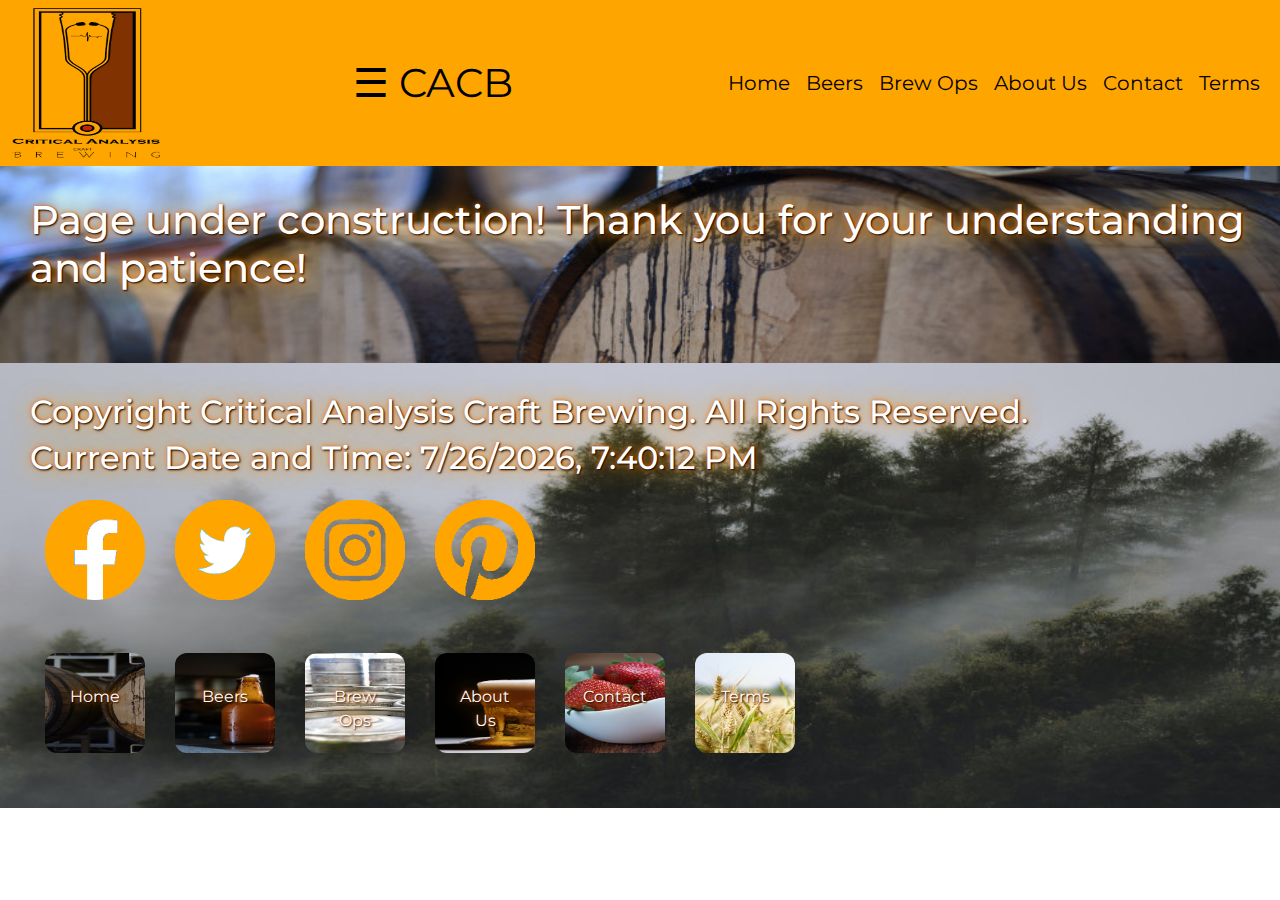
<file: terms.html>
<!DOCTYPE html>
<html>
  <head>
    <meta http-equiv="Content-Type" content="text/html" charset="UTF-8">
    <meta name="viewport" content="width=device-width, initial-scale=1">
    <meta name="description" content="Critical Analysis Craft Brewing (CACB) is a traditional ‘cottage’, small-scale brewery located near our family’s rural north Idaho retreat center property. To produce those fresh, flavorful beers and ales, we strive to maintain a creative small batch brewery that sources the freshest ingredients.">
    <meta name="keywords" content="Critical, Analysis, Brewery, USA, US, Beers, Lager, Ale, Kegs, Bill Dernell, Strawberry, methods, rotators">
    <script src="https://ajax.googleapis.com/ajax/libs/jquery/3.5.1/jquery.min.js"></script>
    <script src="https://cdnjs.cloudflare.com/ajax/libs/popper.js/1.16.0/umd/popper.min.js"></script>
    <script src="scripts/sidenav.js" type="text/javascript"></script>
    <script src="scripts/navbar.js" type="text/javascript"></script>
    <script src="scripts/datetime.js" type="text/javascript"></script>
    <!-- <link rel="stylesheet" href="https://maxcdn.bootstrapcdn.com/bootstrap/4.5.0/css/bootstrap.min.css">
    <script src="https://maxcdn.bootstrapcdn.com/bootstrap/4.5.0/js/bootstrap.min.js"></script> -->
    <link href="https://cdn.jsdelivr.net/npm/bootstrap@5.1.2/dist/css/bootstrap.min.css" rel="stylesheet">
    <script src="https://cdn.jsdelivr.net/npm/bootstrap@5.1.2/dist/js/bootstrap.bundle.min.js"></script>
    <link rel="stylesheet" href="css/fonts.css">
    <link rel="stylesheet" href="css/sidenav.css">
    <link rel="stylesheet" href="css/beerterms.css">
    <link href='https://fonts.googleapis.com/css?family=Montserrat' rel='stylesheet'>
  </head>
  <body>
    <nav class="navbar navbar-expand-sm navbar-custom">
      <div class="container-fluid">
        <div id="logo" style="align:left;">
          <img src="pics/cabl2.png" alt="Company Logo" height="150" width="150">
        </div>
        <a class="navbar-brand" onclick="openNav()" style="text-align: center; font-size:40px">&#9776; CACB</a>
        <ul class="navbar-nav">
          <li class="nav-item">
            <a id="HomeLink" class="nav-link" href="index.html" style="color:black; font-size:20px;">Home</a>
          </li>
          <li class="nav-item">
            <a id="BeersLink" class="nav-link" href="beerproduct.html" style="color:black; font-size:20px;">Beers</a>
          </li>
          <li class="nav-item">
            <a id="OperationsLink" class="nav-link" href="operations.html" style="color:black; font-size:20px;">Brew Ops</a>
          </li>
          <li class="nav-item">
            <a id="WhoLink" class="nav-link" href="who.html" style="color:black; font-size:20px;">About Us</a>
          </li>
          <li class="nav-item">
            <a id="ContactLink" class="nav-link" href="contact.html" style="color:black; font-size:20px;">Contact</a>
          </li>
          <li class="nav-item">
            <a id="TermsLink" class="nav-link" href="terms.html" style="color:black; font-size:20px;">Terms</a>
          </li>
        </ul>
      </div>
    </nav>
    <div id="mySidenav" class="sidenav">
      <a href="javascript:void(0)" class="closebtn" onclick="closeNav()">&times;</a>
      <a href="index.html">Home</a>
      <a href="beerproduct.html">Beers</a>
      <a href="operations.html">Brew Ops</a>
      <a href="who.html">About Us</a>
      <a href="contact.html">Contact</a>
      <a href="terms.html">Terms</a>
      <div id="logo" style="padding-top:20px; text-align:center;">
        <img src="pics/cabl2.png" alt="Company Logo" height="200" width="200">
      </div>
    </div>
    <header>
      <div id="termsinfo">
        <h1 id="terms">Page under construction! Thank you for your understanding and patience!</h1><br >
      </div>
    </header>
    <footer>
      <h2>Copyright Critical Analysis Craft Brewing. All Rights Reserved.</h2>
      <h2>Current Date and Time: <span id="datetime"></span></h2>
      <noscript>Sorry, your browser does not support Javascript! Please view this site on a browser that supports Javascript. Thanks!</noscript>
      <div class="menu-container">
        <div class="social-container">
            <a href="#" class="socialpage social1"></a>
            <a href="#" class="socialpage social2"></a>
            <a href="#" class="socialpage social3"></a>
            <a href="#" class="socialpage social4"></a>
        </div><br >
        <div class="button-container">
        <a href="index.html" class="buttonpage button1">Home</a>
         <a href="beerproduct.html" class="buttonpage button2">Beers</a>
         <a href="operations.html" class="buttonpage button3">Brew Ops</a>
         <a href="who.html" class="buttonpage button4">About Us</a>
         <a href="contact.html" class="buttonpage button5">Contact</a>
         <a href="terms.html" class="buttonpage button6">Terms</a>
        </div>
      </div>
    </footer>
  </body>
</html>
</file>
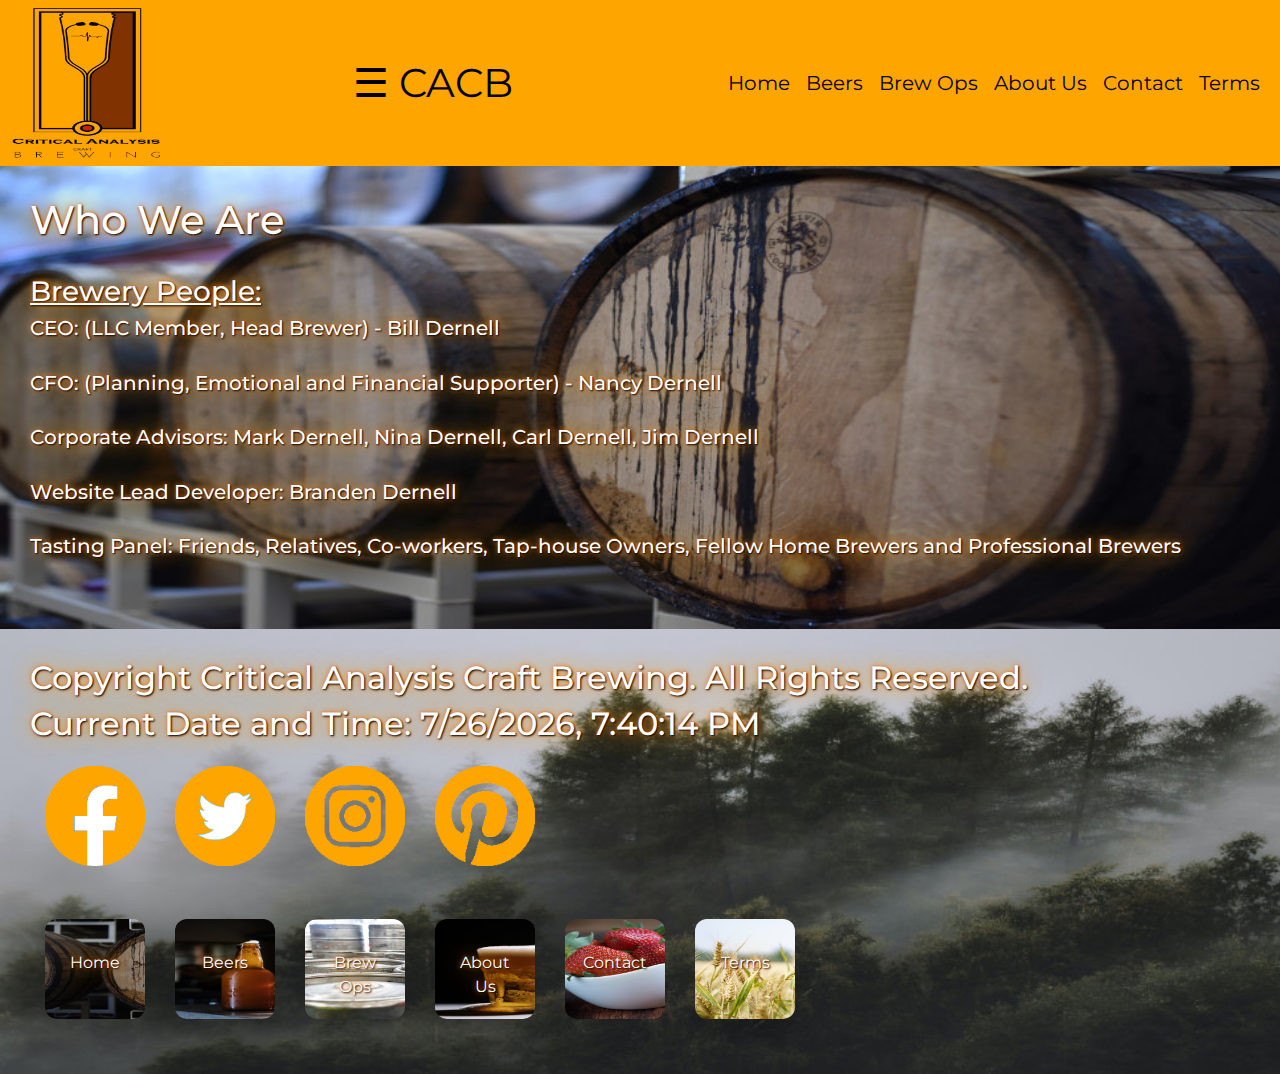
<file: who.html>
<!DOCTYPE html>
<html>
  <head>
    <meta http-equiv="Content-Type" content="text/html" charset="UTF-8">
    <meta name="viewport" content="width=device-width, initial-scale=1">
    <meta name="description" content="Critical Analysis Craft Brewing (CACB) is a traditional ‘cottage’, small-scale brewery located near our family’s rural north Idaho retreat center property. To produce those fresh, flavorful beers and ales, we strive to maintain a creative small batch brewery that sources the freshest ingredients.">
    <meta name="keywords" content="Critical, Analysis, Brewery, USA, US, Beers, Lager, Ale, Kegs, Bill Dernell, Strawberry, methods, rotators">
    <script src="https://ajax.googleapis.com/ajax/libs/jquery/3.5.1/jquery.min.js"></script>
    <script src="https://cdnjs.cloudflare.com/ajax/libs/popper.js/1.16.0/umd/popper.min.js"></script>
    <script src="scripts/sidenav.js" type="text/javascript"></script>
    <script src="scripts/navbar.js" type="text/javascript"></script>
    <script src="scripts/datetime.js" type="text/javascript"></script>
    <!-- <link rel="stylesheet" href="https://maxcdn.bootstrapcdn.com/bootstrap/4.5.0/css/bootstrap.min.css">
    <script src="https://maxcdn.bootstrapcdn.com/bootstrap/4.5.0/js/bootstrap.min.js"></script> -->
    <link href="https://cdn.jsdelivr.net/npm/bootstrap@5.1.2/dist/css/bootstrap.min.css" rel="stylesheet">
    <script src="https://cdn.jsdelivr.net/npm/bootstrap@5.1.2/dist/js/bootstrap.bundle.min.js"></script>
    <link rel="stylesheet" href="css/fonts.css">
    <link rel="stylesheet" href="css/sidenav.css">
    <link rel="stylesheet" href="css/beerpeople.css">
    <link href='https://fonts.googleapis.com/css?family=Montserrat' rel='stylesheet'>
  </head>
  <body>
    <nav class="navbar navbar-expand-sm navbar-custom">
      <div class="container-fluid">
        <div id="logo" style="align:left;">
          <img src="pics/cabl2.png" alt="Company Logo" height="150" width="150">
        </div>
        <a class="navbar-brand" onclick="openNav()" style="text-align: center; font-size:40px">&#9776; CACB</a>
        <ul class="navbar-nav">
          <li class="nav-item">
            <a id="HomeLink" class="nav-link" href="index.html" style="color:black; font-size:20px;">Home</a>
          </li>
          <li class="nav-item">
            <a id="BeersLink" class="nav-link" href="beerproduct.html" style="color:black; font-size:20px;">Beers</a>
          </li>
          <li class="nav-item">
            <a id="OperationsLink" class="nav-link" href="operations.html" style="color:black; font-size:20px;">Brew Ops</a>
          </li>
          <li class="nav-item">
            <a id="WhoLink" class="nav-link" href="who.html" style="color:black; font-size:20px;">About Us</a>
          </li>
          <li class="nav-item">
            <a id="ContactLink" class="nav-link" href="contact.html" style="color:black; font-size:20px;">Contact</a>
          </li>
          <li class="nav-item">
            <a id="TermsLink" class="nav-link" href="terms.html" style="color:black; font-size:20px;">Terms</a>
          </li>
        </ul>
      </div>
    </nav>
    <div id="mySidenav" class="sidenav">
      <a href="javascript:void(0)" class="closebtn" onclick="closeNav()">&times;</a>
      <a href="index.html">Home</a>
      <a href="beerproduct.html">Beers</a>
      <a href="operations.html">Brew Ops</a>
      <a href="who.html">About Us</a>
      <a href="contact.html">Contact</a>
      <a href="terms.html">Terms</a>
      <div id="logo" style="padding-top:20px; text-align:center;">
        <img src="pics/cabl2.png" alt="Company Logo" height="200" width="200">
      </div>
    </div>
    <header>
      <div id="whodetails">
        <h1 id="whothings">Who We Are</h1><br >
        <h3 id="brewpeople" style="text-decoration:underline;">Brewery People:</h3>
        <h5 id="brewceo" style="text-decoration:bold;">CEO: (LLC Member, Head Brewer) - Bill Dernell</h5><br >
        <h5 id="brewcfo" style="text-decoration:bold;">CFO: (Planning, Emotional and Financial Supporter) - Nancy Dernell</h5><br >
        <h5 id="brewadvisors" style="text-decoration:bold;">Corporate Advisors: Mark Dernell, Nina Dernell, Carl Dernell, Jim Dernell</h5><br >
        <h5 id="brewdeveloper" style="text-decoration:bold;">Website Lead Developer: Branden Dernell</h5><br >
        <h5 id="brewtasters" style="text-decoration:bold;">Tasting Panel: Friends, Relatives, Co-workers, Tap-house Owners, Fellow Home Brewers and Professional Brewers</h5><br >
      </div>
    </header>
    <footer>
      <h2>Copyright Critical Analysis Craft Brewing. All Rights Reserved.</h2>
      <h2>Current Date and Time: <span id="datetime"></span></h2>
      <noscript>Sorry, your browser does not support Javascript! Please view this site on a browser that supports Javascript. Thanks!</noscript>
      <div class="menu-container">
        <div class="social-container">
            <a href="#" class="socialpage social1"></a>
            <a href="#" class="socialpage social2"></a>
            <a href="#" class="socialpage social3"></a>
            <a href="#" class="socialpage social4"></a>
        </div><br >
        <div class="button-container">
        <a href="index.html" class="buttonpage button1">Home</a>
         <a href="beerproduct.html" class="buttonpage button2">Beers</a>
         <a href="operations.html" class="buttonpage button3">Brew Ops</a>
         <a href="who.html" class="buttonpage button4">About Us</a>
         <a href="contact.html" class="buttonpage button5">Contact</a>
         <a href="terms.html" class="buttonpage button6">Terms</a>
        </div>
      </div>
    </footer>
  </body>
</html>
</file>
<file: css/fonts.css>
body{
  font-family: 'Montserrat'; font-size: 15px;
  transition: background-color .5s;
}
</file>
<file: css/sidenav.css>
.sidenav {
  height: 100%;
  width: 0;
  position: fixed;
  z-index: 1;
  top: 0;
  left: 0;
  background-color: #ffa500;
  overflow-x: hidden;
  transition: 0.5s;
  padding-top: 60px;
}

.sidenav a {
  padding: 8px 8px 8px 32px;
  text-decoration: none;
  font-size: 25px;
  color: black;
  display: block;
  transition: 0.3s;
}

.sidenav a:hover {
  color: #ffffff;
}

.sidenav .closebtn {
  position: absolute;
  top: 0;
  right: 25px;
  font-size: 36px;
  margin-left: 50px;
}

@media screen and (max-height: 450px) {
  .sidenav {padding-top: 15px;}
  .sidenav a {font-size: 18px;}
}
</file>
<file: css/background.css>
body header {
  height: 100%;
  width: 100%;
  background-image: url('../pics/barrel1.jpg');
  background-repeat: repeat;
  background-size: cover;
}

body #mySidenavMenuBtn {
  /* background-image: url('../pics/bg3.jpg'); */
  font-size:40px;
  cursor:pointer;
  text-align: left;
  margin-bottom: 20px;
  width: 100%;
  color: white;
}

body #summary {
  /* height: 400px; */
  width: 100%;
  color: white;
  text-shadow: 1px 1px 2px black, 0 0 25px #ffa500, 0 0 5px #ff6700;
  background-repeat: no-repeat;
  background-size: cover;
  padding-top: 30px;
  padding-right: 30px;
  padding-bottom: 40px;
  padding-left: 30px;
}

.buttonpage {
  border: none;
  text-decoration: none;
  display: inline-block;
  text-shadow: 1px 1px 2px black, 0 0 25px #ffa500, 0 0 5px #ff6700;
  font-size: 16px;
  padding: 32px 16px;
  margin: 4px 2px;
  border-radius: 12px;
  color: white;
  text-align: center;
  cursor: pointer;
}

.socialpage {
  border: none;
  display: inline-block;
  cursor: pointer;
}

.button1 {
  background-image: url('../pics/ing4.jpg');
  background-repeat: no-repeat;
  background-size: cover;
}
.button2 {
  background-image: url('../pics/pexelscottonbro1.jpg');
  background-repeat: no-repeat;
  background-size: cover;
}
.button3 {
  background-image: url('../pics/ing5.jpg');
  background-repeat: no-repeat;
  background-size: cover;
}
.button4 {
  background-image: url('../pics/pexelscottonbro3.jpg');
  background-repeat: no-repeat;
  background-size: cover;
}
.button5 {
  background-image: url('../pics/ing2.jpg');
  background-repeat: no-repeat;
  background-size: cover;
}
.button6 {
  background-image: url('../pics/ing1.jpg');
  background-repeat: no-repeat;
  background-size: cover;
}

.social1 {
  background-image: url('../pics/faceicon4.png');
  background-repeat: no-repeat;
  background-size: cover;
}

.social2 {
  background-image: url('../pics/twiticon4.png');
  background-repeat: no-repeat;
  background-size: cover;
}

.social3 {
  background-image: url('../pics/instaicon4.png');
  background-repeat: no-repeat;
  background-size: cover;
}

.social4 {
  background-image: url('../pics/pinticon4.png');
  background-repeat: no-repeat;
  background-size: cover;
}

body footer {
  height: 100%;
  width: 100%;
  color: white;
  text-shadow: 1px 1px 2px black, 0 0 25px #ffa500, 0 0 5px #ff6700;
  background-image: url('../pics/sum1.jpg');
  background-repeat: no-repeat;
  background-size: cover;
  padding-top: 30px;
  padding-right: 30px;
  padding-bottom: 40px;
  padding-left: 30px;
}

.navbar-custom {
    /* background-image: url('../pics/ing5.jpg'); */
    background-color: #ffa500;
    background-repeat: no-repeat;
    background-size: cover;
}

.navbar-custom .navbar-brand,
.navbar-custom .navbar-text{
    color: black;
    cursor: pointer;
}

.navbar-custom .navbar-nav > li > a:hover, .navbar-custom .navbar-nav > li > a:focus {
    color:  #ffa500;
    cursor: pointer;
}

.carousel-inner img {
    /* height: 100%; */
    width: 100%;
}

.carousel-caption {
  color: white;
  text-shadow: 1px 1px 2px black, 0 0 25px #ffa500, 0 0 5px #ff6700;
}

.button-container {
    width: 100%;
    overflow-y: auto;
}

.button-container > a{
    width: 100px;
    height: 100px;
    float: left;
    margin: 15px;
}

.button-container > a:hover {
    width: 100px;
    height: 100px;
    float: left;
    background: #ffa500;
    margin: 15px;
}

.social-container {
  width: 100%;
  overflow-y: auto;
}

.social-container > a{
    width: 100px;
    height: 100px;
    float: left;
    margin: 15px;
}

.social-container > a:hover {
    width: 100px;
    height: 100px;
    float: left;
    margin: 15px;
}

/* Smaller than standard 960 (devices and browsers) */
@media only screen and (max-width: 959px) {}

/* Tablet Portrait size to standard 960 (devices and browsers) */
@media only screen and (min-width: 768px) and (max-width: 959px) {}

/* All Mobile Sizes (devices and browser) */
@media only screen and (max-width: 767px) {}

/* Mobile Landscape Size to Tablet Portrait (devices and browsers) */
@media only screen and (min-width: 480px) and (max-width: 767px) {}

/* Mobile Portrait Size to Mobile Landscape Size (devices and browsers) */
@media only screen and (max-width: 479px) {}

/* Clear floats after the columns */
</file>
<file: css/beerprod.css>
body header {
  height: 100%;
  width: 100%;
  background-image: url('../pics/barrel1.jpg');
  background-repeat: repeat;
  background-size: cover;
}

body #mySidenavMenuBtn {
  /* background-image: url('../pics/bg3.jpg'); */
  font-size:40px;
  cursor:pointer;
  text-align: left;
  margin-bottom: 20px;
  width: 100%;
  color: white;
}

body #beersthemselves {
  /* height: 400px; */
  width: 100%;
  color: white;
  text-shadow: 1px 1px 2px black, 0 0 25px #ffa500, 0 0 5px #ff6700;
  background-repeat: no-repeat;
  background-size: cover;
  padding-top: 30px;
  padding-right: 30px;
  padding-bottom: 40px;
  padding-left: 30px;
}

body #beertitle1 {
  height: 100%;
  width: 100%;
  color: black;
  text-shadow: 1px 1px 2px black, 0 0 25px #ffa500, 0 0 5px #ff6700;
  background-image: url('../pics/ing6.jpg');
  background-repeat: repeat;
  background-size: cover;
  padding-top: 30px;
  padding-right: 30px;
  padding-bottom: 40px;
  padding-left: 30px;
}

body #morebeers {
  height: 100%;
  width: 100%;
  color: white;
  text-shadow: 1px 1px 2px black, 0 0 25px #ffa500, 0 0 5px #ff6700;
  background-image: url('../pics/ing3.jpg');
  background-repeat: repeat;
  background-size: cover;
  padding-top: 30px;
  padding-right: 30px;
  padding-bottom: 40px;
  padding-left: 30px;
}

body #otherdrinks{
  height: 100%;
  width: 100%;
  color: white;
  text-shadow: 1px 1px 2px black, 0 0 25px #ffa500, 0 0 5px #ff6700;
  background-image: url('../pics/pexelscottonbro1.jpg');
  background-repeat: repeat;
  background-size: cover;
  padding-top: 30px;
  padding-right: 30px;
  padding-bottom: 40px;
  padding-left: 30px;
}

body #finalsummary {
  height: 100%;
  width: 100%;
  color: white;
  text-shadow: 1px 1px 2px black, 0 0 25px #ffa500, 0 0 5px #ff6700;
  background-image: url('../pics/pexels-pixabay-70746.jpg');
  background-repeat: repeat;
  background-size: cover;
  padding-top: 30px;
  padding-right: 30px;
  padding-bottom: 40px;
  padding-left: 30px;
}


body p {
  width: 100%;
  background-repeat: no-repeat;
  background-size: cover;
}

body #one {
  background-color: #228B22;
  background-repeat: no-repeat;
  background-size: cover;
  color: black;
  text-shadow: 1px 1px 2px black, 0 0 25px #ffa500, 0 0 5px #ff6700;
  padding-top: 30px;
  padding-right: 30px;
  padding-bottom: 40px;
  padding-left: 30px;
}

body #two {
  background-color: #ffa500;
  background-repeat: no-repeat;
  background-size: cover;
  color: #800080;
  text-shadow: 1px 1px 2px black, 0 0 25px #ffa500, 0 0 5px #ff6700;
  padding-top: 30px;
  padding-right: 30px;
  padding-bottom: 40px;
  padding-left: 30px;
}

.buttonpage {
  border: none;
  text-decoration: none;
  display: inline-block;
  text-shadow: 1px 1px 2px black, 0 0 25px #ffa500, 0 0 5px #ff6700;
  font-size: 16px;
  padding: 32px 16px;
  margin: 4px 2px;
  border-radius: 12px;
  color: white;
  text-align: center;
  cursor: pointer;
}

.socialpage {
  border: none;
  display: inline-block;
  cursor: pointer;
}

.button1 {
  background-image: url('../pics/ing4.jpg');
  background-repeat: no-repeat;
  background-size: cover;
}
.button2 {
  background-image: url('../pics/pexelscottonbro1.jpg');
  background-repeat: no-repeat;
  background-size: cover;
}
.button3 {
  background-image: url('../pics/ing5.jpg');
  background-repeat: no-repeat;
  background-size: cover;
}
.button4 {
  background-image: url('../pics/pexelscottonbro3.jpg');
  background-repeat: no-repeat;
  background-size: cover;
}
.button5 {
  background-image: url('../pics/ing2.jpg');
  background-repeat: no-repeat;
  background-size: cover;
}
.button6 {
  background-image: url('../pics/ing1.jpg');
  background-repeat: no-repeat;
  background-size: cover;
}

.social1 {
  background-image: url('../pics/faceicon4.png');
  background-repeat: no-repeat;
  background-size: cover;
}

.social2 {
  background-image: url('../pics/twiticon4.png');
  background-repeat: no-repeat;
  background-size: cover;
}

.social3 {
  background-image: url('../pics/instaicon4.png');
  background-repeat: no-repeat;
  background-size: cover;
}

.social4 {
  background-image: url('../pics/pinticon4.png');
  background-repeat: no-repeat;
  background-size: cover;
}

body footer {
  height: 100%;
  width: 100%;
  color: white;
  text-shadow: 1px 1px 2px black, 0 0 25px #ffa500, 0 0 5px #ff6700;
  background-image: url('../pics/sum1.jpg');
  background-repeat: no-repeat;
  background-size: cover;
  padding-top: 30px;
  padding-right: 30px;
  padding-bottom: 40px;
  padding-left: 30px;
}

.navbar-custom {
    /* background-image: url('../pics/ing5.jpg'); */
    background-color: #ffa500;
    background-repeat: no-repeat;
    background-size: cover;
}

.navbar-custom .navbar-brand,
.navbar-custom .navbar-text{
    color: black;
    cursor: pointer;
}

.navbar-custom .navbar-nav > li > a:hover, .navbar-custom .navbar-nav > li > a:focus {
    color:  #ffa500;
    cursor: pointer;
}

.button-container {
    width: 100%;
    overflow-y: auto;
}

.button-container > a{
    width: 100px;
    height: 100px;
    float: left;
    margin: 15px;
}

.button-container > a:hover {
    width: 100px;
    height: 100px;
    float: left;
    background: #ffa500;
    margin: 15px;
}

.social-container {
  width: 100%;
  overflow-y: auto;
}

.social-container > a{
    width: 100px;
    height: 100px;
    float: left;
    margin: 15px;
}

.social-container > a:hover {
    width: 100px;
    height: 100px;
    float: left;
    margin: 15px;
}

/* Smaller than standard 960 (devices and browsers) */
@media only screen and (max-width: 959px) {}

/* Tablet Portrait size to standard 960 (devices and browsers) */
@media only screen and (min-width: 768px) and (max-width: 959px) {}

/* All Mobile Sizes (devices and browser) */
@media only screen and (max-width: 767px) {}

/* Mobile Landscape Size to Tablet Portrait (devices and browsers) */
@media only screen and (min-width: 480px) and (max-width: 767px) {}

/* Mobile Portrait Size to Mobile Landscape Size (devices and browsers) */
@media only screen and (max-width: 479px) {}

/* Clear floats after the columns */
</file>
<file: css/beercontact.css>
body header {
  height: 100%;
  width: 100%;
  background-image: url('../pics/barrel1.jpg');
  background-repeat: repeat;
  background-size: cover;
}

body #mySidenavMenuBtn {
  /* background-image: url('../pics/bg3.jpg'); */
  font-size:40px;
  cursor:pointer;
  text-align: left;
  margin-bottom: 20px;
  width: 100%;
  color: white;
}

body #contactdetails {
  /* height: 400px; */
  width: 100%;
  color: white;
  text-shadow: 1px 1px 2px black, 0 0 25px #ffa500, 0 0 5px #ff6700;
  background-repeat: no-repeat;
  background-size: cover;
  padding-top: 30px;
  padding-right: 30px;
  padding-bottom: 40px;
  padding-left: 30px;
}

.buttonpage {
  border: none;
  text-decoration: none;
  display: inline-block;
  text-shadow: 1px 1px 2px black, 0 0 25px #ffa500, 0 0 5px #ff6700;
  font-size: 16px;
  padding: 32px 16px;
  margin: 4px 2px;
  border-radius: 12px;
  color: white;
  text-align: center;
  cursor: pointer;
}

.socialpage {
  border: none;
  display: inline-block;
  cursor: pointer;
}

.button1 {
  background-image: url('../pics/ing4.jpg');
  background-repeat: no-repeat;
  background-size: cover;
}
.button2 {
  background-image: url('../pics/pexelscottonbro1.jpg');
  background-repeat: no-repeat;
  background-size: cover;
}
.button3 {
  background-image: url('../pics/ing5.jpg');
  background-repeat: no-repeat;
  background-size: cover;
}
.button4 {
  background-image: url('../pics/pexelscottonbro3.jpg');
  background-repeat: no-repeat;
  background-size: cover;
}
.button5 {
  background-image: url('../pics/ing2.jpg');
  background-repeat: no-repeat;
  background-size: cover;
}
.button6 {
  background-image: url('../pics/ing1.jpg');
  background-repeat: no-repeat;
  background-size: cover;
}

.social1 {
  background-image: url('../pics/faceicon4.png');
  background-repeat: no-repeat;
  background-size: cover;
}

.social2 {
  background-image: url('../pics/twiticon4.png');
  background-repeat: no-repeat;
  background-size: cover;
}

.social3 {
  background-image: url('../pics/instaicon4.png');
  background-repeat: no-repeat;
  background-size: cover;
}

.social4 {
  background-image: url('../pics/pinticon4.png');
  background-repeat: no-repeat;
  background-size: cover;
}

body footer {
  height: 100%;
  width: 100%;
  color: white;
  text-shadow: 1px 1px 2px black, 0 0 25px #ffa500, 0 0 5px #ff6700;
  background-image: url('../pics/sum1.jpg');
  background-repeat: no-repeat;
  background-size: cover;
  padding-top: 30px;
  padding-right: 30px;
  padding-bottom: 40px;
  padding-left: 30px;
}

.navbar-custom {
    /* background-image: url('../pics/ing5.jpg'); */
    background-color: #ffa500;
    background-repeat: no-repeat;
    background-size: cover;
}

.navbar-custom .navbar-brand,
.navbar-custom .navbar-text{
    color: black;
    cursor: pointer;
}

.navbar-custom .navbar-nav > li > a:hover, .navbar-custom .navbar-nav > li > a:focus {
    color:  #ffa500;
    cursor: pointer;
}

.button-container {
    width: 100%;
    overflow-y: auto;
}

.button-container > a{
    width: 100px;
    height: 100px;
    float: left;
    margin: 15px;
}

.button-container > a:hover {
    width: 100px;
    height: 100px;
    float: left;
    background: #ffa500;
    margin: 15px;
}

.social-container {
  width: 100%;
  overflow-y: auto;
}

.social-container > a{
    width: 100px;
    height: 100px;
    float: left;
    margin: 15px;
}

.social-container > a:hover {
    width: 100px;
    height: 100px;
    float: left;
    margin: 15px;
}

/* Smaller than standard 960 (devices and browsers) */
@media only screen and (max-width: 959px) {}

/* Tablet Portrait size to standard 960 (devices and browsers) */
@media only screen and (min-width: 768px) and (max-width: 959px) {}

/* All Mobile Sizes (devices and browser) */
@media only screen and (max-width: 767px) {}

/* Mobile Landscape Size to Tablet Portrait (devices and browsers) */
@media only screen and (min-width: 480px) and (max-width: 767px) {}

/* Mobile Portrait Size to Mobile Landscape Size (devices and browsers) */
@media only screen and (max-width: 479px) {}

/* Clear floats after the columns */
</file>
<file: css/brewop.css>
body header {
  height: 100%;
  width: 100%;
  background-image: url('../pics/barrel1.jpg');
  background-repeat: repeat;
  background-size: cover;
}

body #mySidenavMenuBtn {
  /* background-image: url('../pics/bg3.jpg'); */
  font-size:40px;
  cursor:pointer;
  text-align: left;
  margin-bottom: 20px;
  width: 100%;
  color: white;
}

body #opdetails {
  /* height: 400px; */
  width: 100%;
  color: white;
  text-shadow: 1px 1px 2px black, 0 0 25px #ffa500, 0 0 5px #ff6700;
  background-repeat: no-repeat;
  background-size: cover;
  padding-top: 30px;
  padding-right: 30px;
  padding-bottom: 40px;
  padding-left: 30px;
}

.buttonpage {
  border: none;
  text-decoration: none;
  display: inline-block;
  text-shadow: 1px 1px 2px black, 0 0 25px #ffa500, 0 0 5px #ff6700;
  font-size: 16px;
  padding: 32px 16px;
  margin: 4px 2px;
  border-radius: 12px;
  color: white;
  text-align: center;
  cursor: pointer;
}

.socialpage {
  border: none;
  display: inline-block;
  cursor: pointer;
}

.button1 {
  background-image: url('../pics/ing4.jpg');
  background-repeat: no-repeat;
  background-size: cover;
}
.button2 {
  background-image: url('../pics/pexelscottonbro1.jpg');
  background-repeat: no-repeat;
  background-size: cover;
}
.button3 {
  background-image: url('../pics/ing5.jpg');
  background-repeat: no-repeat;
  background-size: cover;
}
.button4 {
  background-image: url('../pics/pexelscottonbro3.jpg');
  background-repeat: no-repeat;
  background-size: cover;
}
.button5 {
  background-image: url('../pics/ing2.jpg');
  background-repeat: no-repeat;
  background-size: cover;
}
.button6 {
  background-image: url('../pics/ing1.jpg');
  background-repeat: no-repeat;
  background-size: cover;
}

.social1 {
  background-image: url('../pics/faceicon4.png');
  background-repeat: no-repeat;
  background-size: cover;
}

.social2 {
  background-image: url('../pics/twiticon4.png');
  background-repeat: no-repeat;
  background-size: cover;
}

.social3 {
  background-image: url('../pics/instaicon4.png');
  background-repeat: no-repeat;
  background-size: cover;
}

.social4 {
  background-image: url('../pics/pinticon4.png');
  background-repeat: no-repeat;
  background-size: cover;
}

body footer {
  height: 100%;
  width: 100%;
  color: white;
  text-shadow: 1px 1px 2px black, 0 0 25px #ffa500, 0 0 5px #ff6700;
  background-image: url('../pics/sum1.jpg');
  background-repeat: no-repeat;
  background-size: cover;
  padding-top: 30px;
  padding-right: 30px;
  padding-bottom: 40px;
  padding-left: 30px;
}

.navbar-custom {
    /* background-image: url('../pics/ing5.jpg'); */
    background-color: #ffa500;
    background-repeat: no-repeat;
    background-size: cover;
}

.navbar-custom .navbar-brand,
.navbar-custom .navbar-text{
    color: black;
    cursor: pointer;
}

.navbar-custom .navbar-nav > li > a:hover, .navbar-custom .navbar-nav > li > a:focus {
    color:  #ffa500;
    cursor: pointer;
}

.button-container {
    width: 100%;
    overflow-y: auto;
}

.button-container > a{
    width: 100px;
    height: 100px;
    float: left;
    margin: 15px;
}

.button-container > a:hover {
    width: 100px;
    height: 100px;
    float: left;
    background: #ffa500;
    margin: 15px;
}

.social-container {
  width: 100%;
  overflow-y: auto;
}

.social-container > a{
    width: 100px;
    height: 100px;
    float: left;
    margin: 15px;
}

.social-container > a:hover {
    width: 100px;
    height: 100px;
    float: left;
    margin: 15px;
}

/* Smaller than standard 960 (devices and browsers) */
@media only screen and (max-width: 959px) {}

/* Tablet Portrait size to standard 960 (devices and browsers) */
@media only screen and (min-width: 768px) and (max-width: 959px) {}

/* All Mobile Sizes (devices and browser) */
@media only screen and (max-width: 767px) {}

/* Mobile Landscape Size to Tablet Portrait (devices and browsers) */
@media only screen and (min-width: 480px) and (max-width: 767px) {}

/* Mobile Portrait Size to Mobile Landscape Size (devices and browsers) */
@media only screen and (max-width: 479px) {}

/* Clear floats after the columns */
</file>
<file: css/beerterms.css>
body header {
  height: 100%;
  width: 100%;
  background-image: url('../pics/barrel1.jpg');
  background-repeat: repeat;
  background-size: cover;
}

body #mySidenavMenuBtn {
  /* background-image: url('../pics/bg3.jpg'); */
  font-size:40px;
  cursor:pointer;
  text-align: left;
  margin-bottom: 20px;
  width: 100%;
  color: white;
}

body #termsinfo {
  /* height: 400px; */
  width: 100%;
  color: white;
  text-shadow: 1px 1px 2px black, 0 0 25px #ffa500, 0 0 5px #ff6700;
  background-repeat: no-repeat;
  background-size: cover;
  padding-top: 30px;
  padding-right: 30px;
  padding-bottom: 40px;
  padding-left: 30px;
}

.buttonpage {
  border: none;
  text-decoration: none;
  display: inline-block;
  text-shadow: 1px 1px 2px black, 0 0 25px #ffa500, 0 0 5px #ff6700;
  font-size: 16px;
  padding: 32px 16px;
  margin: 4px 2px;
  border-radius: 12px;
  color: white;
  text-align: center;
  cursor: pointer;
}

.socialpage {
  border: none;
  display: inline-block;
  cursor: pointer;
}

.button1 {
  background-image: url('../pics/ing4.jpg');
  background-repeat: no-repeat;
  background-size: cover;
}
.button2 {
  background-image: url('../pics/pexelscottonbro1.jpg');
  background-repeat: no-repeat;
  background-size: cover;
}
.button3 {
  background-image: url('../pics/ing5.jpg');
  background-repeat: no-repeat;
  background-size: cover;
}
.button4 {
  background-image: url('../pics/pexelscottonbro3.jpg');
  background-repeat: no-repeat;
  background-size: cover;
}
.button5 {
  background-image: url('../pics/ing2.jpg');
  background-repeat: no-repeat;
  background-size: cover;
}
.button6 {
  background-image: url('../pics/ing1.jpg');
  background-repeat: no-repeat;
  background-size: cover;
}

.social1 {
  background-image: url('../pics/faceicon4.png');
  background-repeat: no-repeat;
  background-size: cover;
}

.social2 {
  background-image: url('../pics/twiticon4.png');
  background-repeat: no-repeat;
  background-size: cover;
}

.social3 {
  background-image: url('../pics/instaicon4.png');
  background-repeat: no-repeat;
  background-size: cover;
}

.social4 {
  background-image: url('../pics/pinticon4.png');
  background-repeat: no-repeat;
  background-size: cover;
}

body footer {
  height: 100%;
  width: 100%;
  color: white;
  text-shadow: 1px 1px 2px black, 0 0 25px #ffa500, 0 0 5px #ff6700;
  background-image: url('../pics/sum1.jpg');
  background-repeat: no-repeat;
  background-size: cover;
  padding-top: 30px;
  padding-right: 30px;
  padding-bottom: 40px;
  padding-left: 30px;
}

.navbar-custom {
    /* background-image: url('../pics/ing5.jpg'); */
    background-color: #ffa500;
    background-repeat: no-repeat;
    background-size: cover;
}

.navbar-custom .navbar-brand,
.navbar-custom .navbar-text{
    color: black;
    cursor: pointer;
}

.navbar-custom .navbar-nav > li > a:hover, .navbar-custom .navbar-nav > li > a:focus {
    color:  #ffa500;
    cursor: pointer;
}

.button-container {
    width: 100%;
    overflow-y: auto;
}

.button-container > a{
    width: 100px;
    height: 100px;
    float: left;
    margin: 15px;
}

.button-container > a:hover {
    width: 100px;
    height: 100px;
    float: left;
    background: #ffa500;
    margin: 15px;
}

.social-container {
  width: 100%;
  overflow-y: auto;
}

.social-container > a{
    width: 100px;
    height: 100px;
    float: left;
    margin: 15px;
}

.social-container > a:hover {
    width: 100px;
    height: 100px;
    float: left;
    margin: 15px;
}

/* Smaller than standard 960 (devices and browsers) */
@media only screen and (max-width: 959px) {}

/* Tablet Portrait size to standard 960 (devices and browsers) */
@media only screen and (min-width: 768px) and (max-width: 959px) {}

/* All Mobile Sizes (devices and browser) */
@media only screen and (max-width: 767px) {}

/* Mobile Landscape Size to Tablet Portrait (devices and browsers) */
@media only screen and (min-width: 480px) and (max-width: 767px) {}

/* Mobile Portrait Size to Mobile Landscape Size (devices and browsers) */
@media only screen and (max-width: 479px) {}

/* Clear floats after the columns */
</file>
<file: css/beerpeople.css>
body header {
  height: 100%;
  width: 100%;
  background-image: url('../pics/barrel1.jpg');
  background-repeat: repeat;
  background-size: cover;
}

body #mySidenavMenuBtn {
  /* background-image: url('../pics/bg3.jpg'); */
  font-size:40px;
  cursor:pointer;
  text-align: left;
  margin-bottom: 20px;
  width: 100%;
  color: white;
}

body #whodetails {
  /* height: 400px; */
  width: 100%;
  color: white;
  text-shadow: 1px 1px 2px black, 0 0 25px #ffa500, 0 0 5px #ff6700;
  background-repeat: no-repeat;
  background-size: cover;
  padding-top: 30px;
  padding-right: 30px;
  padding-bottom: 40px;
  padding-left: 30px;
}

.buttonpage {
  border: none;
  text-decoration: none;
  display: inline-block;
  text-shadow: 1px 1px 2px black, 0 0 25px #ffa500, 0 0 5px #ff6700;
  font-size: 16px;
  padding: 32px 16px;
  margin: 4px 2px;
  border-radius: 12px;
  color: white;
  text-align: center;
  cursor: pointer;
}

.socialpage {
  border: none;
  display: inline-block;
  cursor: pointer;
}

.button1 {
  background-image: url('../pics/ing4.jpg');
  background-repeat: no-repeat;
  background-size: cover;
}
.button2 {
  background-image: url('../pics/pexelscottonbro1.jpg');
  background-repeat: no-repeat;
  background-size: cover;
}
.button3 {
  background-image: url('../pics/ing5.jpg');
  background-repeat: no-repeat;
  background-size: cover;
}
.button4 {
  background-image: url('../pics/pexelscottonbro3.jpg');
  background-repeat: no-repeat;
  background-size: cover;
}
.button5 {
  background-image: url('../pics/ing2.jpg');
  background-repeat: no-repeat;
  background-size: cover;
}
.button6 {
  background-image: url('../pics/ing1.jpg');
  background-repeat: no-repeat;
  background-size: cover;
}

.social1 {
  background-image: url('../pics/faceicon4.png');
  background-repeat: no-repeat;
  background-size: cover;
}

.social2 {
  background-image: url('../pics/twiticon4.png');
  background-repeat: no-repeat;
  background-size: cover;
}

.social3 {
  background-image: url('../pics/instaicon4.png');
  background-repeat: no-repeat;
  background-size: cover;
}

.social4 {
  background-image: url('../pics/pinticon4.png');
  background-repeat: no-repeat;
  background-size: cover;
}

body footer {
  height: 100%;
  width: 100%;
  color: white;
  text-shadow: 1px 1px 2px black, 0 0 25px #ffa500, 0 0 5px #ff6700;
  background-image: url('../pics/sum1.jpg');
  background-repeat: no-repeat;
  background-size: cover;
  padding-top: 30px;
  padding-right: 30px;
  padding-bottom: 40px;
  padding-left: 30px;
}

.navbar-custom {
    /* background-image: url('../pics/ing5.jpg'); */
    background-color: #ffa500;
    background-repeat: no-repeat;
    background-size: cover;
}

.navbar-custom .navbar-brand,
.navbar-custom .navbar-text{
    color: black;
    cursor: pointer;
}

.navbar-custom .navbar-nav > li > a:hover, .navbar-custom .navbar-nav > li > a:focus {
    color:  #ffa500;
    cursor: pointer;
}

.button-container {
    width: 100%;
    overflow-y: auto;
}

.button-container > a{
    width: 100px;
    height: 100px;
    float: left;
    margin: 15px;
}

.button-container > a:hover {
    width: 100px;
    height: 100px;
    float: left;
    background: #ffa500;
    margin: 15px;
}

.social-container {
  width: 100%;
  overflow-y: auto;
}

.social-container > a{
    width: 100px;
    height: 100px;
    float: left;
    margin: 15px;
}

.social-container > a:hover {
    width: 100px;
    height: 100px;
    float: left;
    margin: 15px;
}

/* Smaller than standard 960 (devices and browsers) */
@media only screen and (max-width: 959px) {}

/* Tablet Portrait size to standard 960 (devices and browsers) */
@media only screen and (min-width: 768px) and (max-width: 959px) {}

/* All Mobile Sizes (devices and browser) */
@media only screen and (max-width: 767px) {}

/* Mobile Landscape Size to Tablet Portrait (devices and browsers) */
@media only screen and (min-width: 480px) and (max-width: 767px) {}

/* Mobile Portrait Size to Mobile Landscape Size (devices and browsers) */
@media only screen and (max-width: 479px) {}

/* Clear floats after the columns */
</file>
